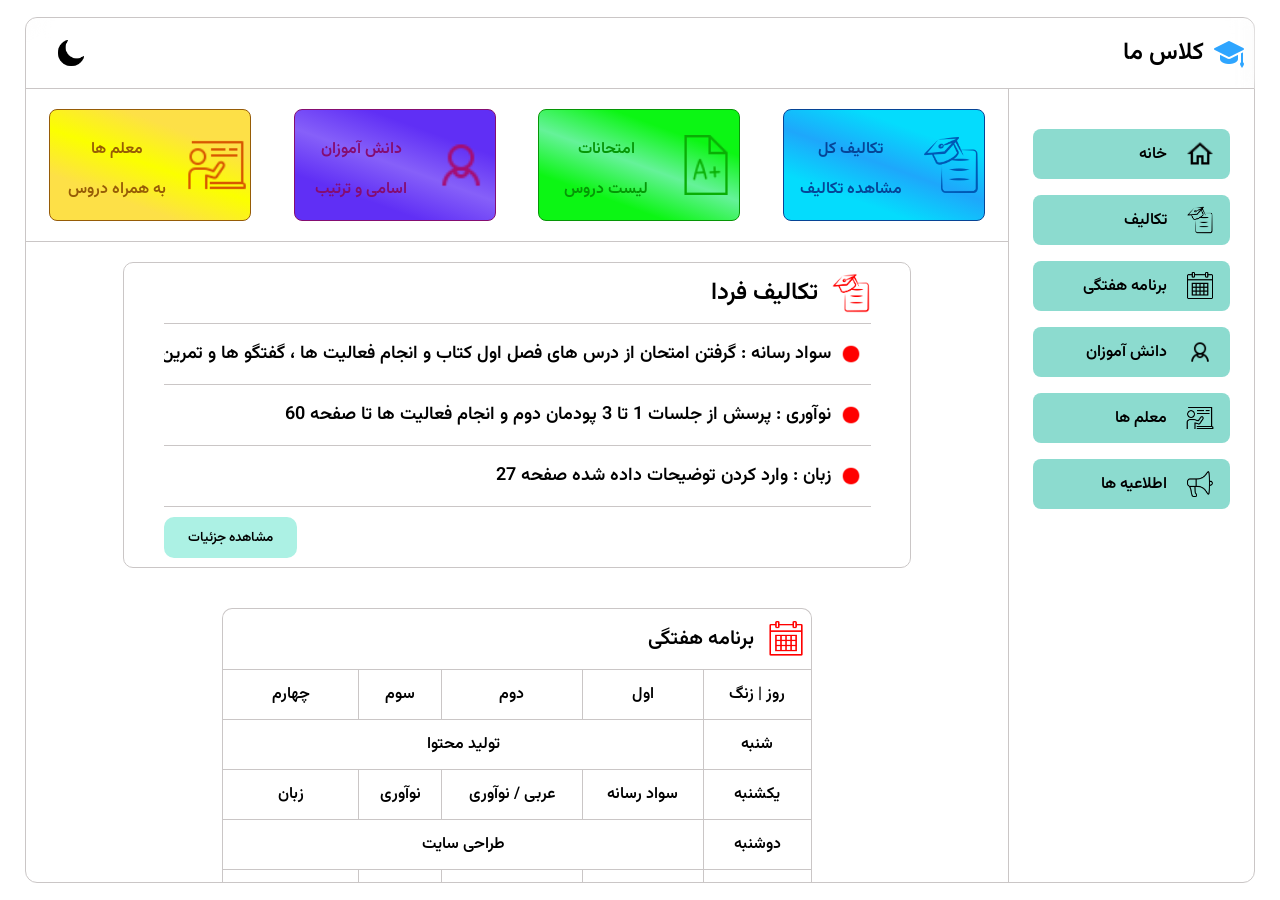
<file: index.html>
<!DOCTYPE html>
<html lang="fa" dir="rtl">
<head>
    <meta charset="UTF-8">
    <meta name="viewport" content="width=device-width, initial-scale=1.0">
    <meta name="description" content="کلاس 203 امیرکبیر , روانی ترین انسان های کره زمین توی این کلاسن!">
    <title>کلاس 203 امیرکبیر | صفحه اصلی</title>
    <link rel="stylesheet" href="style.css">
    <style>
        
        #page-loader {
            position: fixed;
            inset: 0;
            z-index: 9999;
            display: flex;
            align-items: center;
            justify-content: center;
            background: white;
            opacity: 0;
            animation: loader-in .3s ease .1s forwards;
        }
        html.pre-dark #page-loader { background: black; }
        #page-loader.hide {
            opacity: 0 !important;
            visibility: hidden;
            transition: opacity .25s ease, visibility .25s;
            animation: none;
        }
        .loader-ring {
            width: 44px;
            height: 44px;
            border: 4px solid rgb(145 192 255 / 0.3);
            border-top-color: rgb(145 192 255);
            border-radius: 50%;
            animation: loader-spin .8s linear infinite;
        }
        @keyframes loader-in { to { opacity: 1; } }
        @keyframes loader-spin { to { transform: rotate(360deg); } }
    </style>
    <script>
        try {
            if (JSON.parse(localStorage.getItem("darkmode"))) {
                document.documentElement.classList.add("pre-dark");
            }
        } catch (e) {}
    </script>
    <link rel="icon" type="image/png" href="icon/student.png">
    <link rel="manifest" href="/amirkabir/manifest.json">
    <meta name="theme-color" content="#000000">
    <script type="application/ld+json">
    {
    "@context": "https://schema.org",
    "@type": "WebSite",
    "name": "کلاس 203 امیرکبیر",
    "alternateName": "امیرکبیر کلاس 203",
    "url": "https://amincharb.github.io/amirkabir/"
    }
    </script>
</head>
<body>
    <div id="page-loader" aria-hidden="true"><div class="loader-ring"></div></div>
    <script>
        (function () {
            const loader = document.getElementById("page-loader");
            const hide = () => loader.classList.add("hide");

            if (document.readyState === "complete") hide();
            else window.addEventListener("load", hide);

            window.addEventListener("pageshow", hide);
            setTimeout(hide, 10000);
        })();
    </script>

    <div class="fix-fstk">
        <div class="deta-fstk">
            <div class="deta-head">
                <img src="icon/close.png" alt="" class="imgc">
            </div>
            <div class="div-mtnf">
                <div class="mtnf mtnf-random mtnf-random-red"></div>
                <div class="mtnf-random mtnf-random-blue">
                    <p class="mtnf-time" style="padding-top: 0;">منابع : </p>
                    <p class="mtnf-time" style="padding: 0; margin-top: -16px;">
                        <span onclick="window.location.href = 'AllHomeWork.html?homework=1azar'">1 آذر</span>
                    </p>
                </div>

                <div class="mtnf-turk mtnf-random mtnf-random-green"><b>مهلت انجام تکالیف :</b> تا فردا یکشنبه <span>1405/09/08</span></div>
            </div>
        </div>
    </div>

    <!-- <div class="div-fix-update" id="update">
        <div class="fix-update">
            <p>سایت آپدیت شد !!!</p>
            <p>- صفحه جدید : </p>
            <p>به دلیل درخواست های فراوان برخی افراد کلاس بلاخره صفحه و بخش جدید امتحانات ساخته شد . در این بخش اطلاعاتی درباره زمان برگزاری امتحان و نمونه سوالات و ... قرار میگیرن</p>
            <p>- رفع باگ های ریز :</p>
            <p>وقتی حالت صفحه تاریک میشد و صفحه رفرش میشد یه چشمک بدی میزد الان رفع شده</p>

            <p class="up-nos">نسخه جدید : 1.2</p>
            <button class="up-btn" id="upbtn">فهمیدم</button>
        </div>
    </div> -->

    <div class="big-cont">
        <div class="head">
            <div class="div-hat">
                <img src="icon/student.png" alt="" class="hat">
            </div>
            <div class="div-myc">
                <p class="myc">کلاس ما</p>
            </div>
            <div class="div-sm">
                <img src="icon/moon.png" alt="" class="sm" id="sm">
            </div>
        </div>
        <div class="cont">
            <div class="menu">
                <div class="bhs rtp" onclick="srvcH()">
                    <div class="div-bhsimg">
                        <img src="icon/home.png" alt="" class="bhsimg">
                    </div>
                    <h2 class="bhsmtn">خانه</h2>
                </div>
                <div class="bhs" onclick="srvcT()">
                    <div class="div-bhsimg">
                        <img src="icon/homework.png" alt="" class="bhsimg">
                    </div>
                    <h2 class="bhsmtn">تکالیف</h2>
                </div>
                <div class="bhs" onclick="srvcW()">
                    <div class="div-bhsimg">
                        <img src="icon/weekly.png" alt="" class="bhsimg">
                    </div>
                    <h2 class="bhsmtn">برنامه هفتگی</h2>
                </div>
                <div class="bhs" onclick="srvcM()">
                    <div class="div-bhsimg">
                        <img src="icon/person.png" alt="" class="bhsimg">
                    </div>
                    <h2 class="bhsmtn">دانش آموزان</h2>
                </div>
                <div class="bhs" onclick="srvcS()">
                    <div class="div-bhsimg">
                        <img src="icon/teacher.png" alt="" class="bhsimg">
                    </div>
                    <h2 class="bhsmtn">معلم ها</h2>
                </div>
                <div class="bhs" onclick="srvcE()">
                    <div class="div-bhsimg">
                        <img src="icon/announcement.png" alt="" class="bhsimg">
                    </div>
                    <h2 class="bhsmtn">اطلاعیه ها</h2>
                </div>
            </div>
            <div class="main">
                <div class="besti" id="target-home">
                    <div class="boxs box1" onclick="window.location.href = 'AllHomeWork.html'">
                        <div class="div-icon">
                            <img src="icon/homework.png" alt="" class="ic ic1">
                        </div>
                        <div class="sgbt">
                            <p class="lg sgbt-mtn1">تکالیف کل</p>
                            <p class="lg2 sgbt-mtn2">مشاهده تکالیف</p>
                        </div>
                    </div>
                    <div class="boxs box2" onclick="window.location.href = 'exams.html'">
                        <div class="div-icon">
                            <img src="icon/exam.png" alt="" class="ic ic2">
                        </div>
                        <div class="sgbt">
                            <p class="lg sgbt-mtn3">امتحانات</p>
                            <p class="lg2 sgbt-mtn4">لیست دروس</p>
                        </div>
                    </div>
                    <div class="boxs box3" onclick="window.location.href = 'students.html'">
                        <div class="div-icon">
                            <img src="icon/person.png" alt="" class="ic ic3">
                        </div>
                        <div class="sgbt">
                            <p class="lg sgbt-mtn5">دانش آموزان</p>
                            <p class="lg2 sgbt-mtn6">اسامی و ترتیب</p>
                        </div>
                    </div>
                    <div class="boxs box4" onclick="window.location.href = 'teachers.html'">
                        <div class="div-icon">
                            <img src="icon/teacher.png" alt="" class="ic ic4">
                        </div>
                        <div class="sgbt">
                            <p class="lg sgbt-mtn7">معلم ها</p>
                            <p class="lg2 sgbt-mtn8">به همراه دروس</p>
                        </div>
                    </div>
                </div>
                <!-- <div id="besti-msg" class="besti-msg">
                    <div class="div-msg">
                        <div class="close-msg-div">
                            <img src="icon/close.png" alt="" class="close-msg" id="close-msg">
                        </div>
                        <p>به دلیل درخواست ها و التماس های زیاد برخی افراد کلاس صفحه و بخش جدید امتحانات در دست ساخت قرار گرفت . اگر ایده خاصی برای این صفحه مدنظر شما است ممنون میشم به آیدی من در تلگرام <a href="tg://resolve?domain=chqrb" class="a-1">chqrb@</a> اطلاع دهید .</p>
                    </div>
                </div> -->
                <div class="besti2" id="target-hw">
                    <div class="tks">
                        <div class="tks-head">
                            <div class="div-tk">
                                <img src="icon/homework.png" alt="" class="img-tk">
                            </div>
                            <div class="div-mtntk">
                                <p class="mtn-tk">تکالیف فردا</p>
                            </div>
                        </div>


                        <!-- <div class="tksd">
                            <div class="div-tk">
                                <img src="icon/red.png" alt="" class="img-tk trfr">
                            </div>
                            <div class="div-fstk ijiefh">
                                <p class="mtn-tk fstk fstk-1">تکلیفی برای فردا گفته نشده است .</p>
                            </div>
                            <div class="div-fstk">
                                <p class="mtn-tk fstk salti"></p>
                            </div>
                        </div> -->


                        <!--  -->
                        <!--  -->
                        <!--  -->

                        <div class="tksd">
                            <div class="div-tk">
                                <img src="icon/red.png" alt="" class="img-tk trfr">
                            </div>
                            <div class="div-fstk ijiefh">
                                <p class="mtn-tk fstk fstk-1">سواد رسانه : 
                                    گرفتن امتحان از درس های فصل اول کتاب و انجام فعالیت ها ، گفتگو ها و تمرین ها تا صفحه 80 و وارد کردن سوالات داده شده درس نهم</p>
                            </div>
                            <div class="div-fstk">
                                <p class="mtn-tk fstk salti"></p>
                            </div>
                        </div>

                        <div class="tksd">
                            <div class="div-tk">
                                <img src="icon/red.png" alt="" class="img-tk trfr">
                            </div>
                            <div class="div-fstk ijiefh">
                                <p class="mtn-tk fstk fstk-2">نوآوری : 
                                    پرسش از جلسات 1 تا 3 پودمان دوم و انجام فعالیت ها تا صفحه 60</p>
                            </div>
                            <div class="div-fstk">
                                <p class="mtn-tk fstk salti"></p>
                            </div>
                        </div>

                        <div class="tksd">
                            <div class="div-tk">
                                <img src="icon/red.png" alt="" class="img-tk trfr">
                            </div>
                            <div class="div-fstk ijiefh">
                                <p class="mtn-tk fstk fstk-3">زبان : 
                                    وارد کردن توضیحات داده شده صفحه 27</p>
                            </div>
                            <div class="div-fstk">
                                <p class="mtn-tk fstk salti"></p>
                            </div>
                        </div>

                        <!-- <div class="tksd">
                            <div class="div-tk">
                                <img src="icon/red.png" alt="" class="img-tk trfr">
                            </div>
                            <div class="div-fstk ijiefh">
                                <p class="mtn-tk fstk fstk-4">محیط زیست : 
                                    وارد کردن ادامه سوالات درس اول</p>
                            </div>
                            <div class="div-fstk">
                                <p class="mtn-tk fstk salti"></p>
                            </div>
                        </div> -->

                        <!--  -->

                        <div class="div-btnall">
                            <button class="btnall">مشاهده جزئیات</button>
                        </div>

                        <!--  -->
                    </div>
                </div>
                <div class="besti3" id="target-weekly">
                    <div class="thh">
                        <div class="div-imgt">
                            <img src="icon/weekly.png" alt="" class="imgt">
                        </div>
                        <div class="div-mtnt">
                            <p class="mtnt">برنامه هفتگی</p>
                        </div>
                    </div>
                    <table class="week">
                        <thead>
                            <th>روز | زنگ</th>
                            <th>اول</th>
                            <th>دوم</th>
                            <th>سوم</th>
                            <th>چهارم</th>
                        </thead>
                        <tbody>
                            <tr>
                                <th>شنبه</th>
                                <td colspan="4">تولید محتوا</td>
                            </tr>
                            <tr>
                                <th>یکشنبه</th>
                                <td>سواد رسانه</td>
                                <td>عربی / نوآوری</td>
                                <td>نوآوری</td>
                                <td>زبان</td>
                            </tr>
                            <tr>
                                <th>دوشنبه</th>
                                <td colspan="4">طراحی سایت</td>
                            </tr>
                            <tr>
                                <th>سشنبه</th>
                                <td>تاریخ</td>
                                <td>ورزش</td>
                                <td>دینی</td>
                                <td>کاربرد فناوری</td>
                            </tr>
                            <tr>
                                <th>چهارشنبه</th>
                                <td>ریاضی</td>
                                <td>فارسی</td>
                                <td>شیمی</td>
                                <td>محیط زیست</td>
                            </tr>
                        </tbody>
                    </table>
                </div>
                <div class="besti4">
                    <div class="teach" id="target-teacher">
                        <div class="teh">
                            <div class="div-imgs">
                                <img src="icon/person.png" alt="" class="imgs">
                            </div>
                            <div class="div-mtns">
                                <p class="mtns">دانش آموزان</p>
                            </div>
                        </div>
                        <div class="tehd">
                            <div class="tehd-name">متین آقالو</div>
                            <div class="tehd-num">1</div>
                        </div>
                        <div class="tehd">
                            <div class="tehd-name">مهرداد اسپنانی</div>
                            <div class="tehd-num">2</div>
                        </div>
                        <div class="tehd">
                            <div class="tehd-name">آرمین اسدی</div>
                            <div class="tehd-num">3</div>
                        </div>
                        <div class="tehd">
                            <div class="tehd-name">مهدی اکبری</div>
                            <div class="tehd-num">4</div>
                        </div>
                        <div class="tehd">
                            <div class="tehd-name">مهدی ایمانی</div>
                            <div class="tehd-num">5</div>
                        </div>
                        <div class="tehd">
                            <div class="tehd-name">محمد امین برادری</div>
                            <div class="tehd-num">6</div>
                        </div>
                        <div class="tehd">
                            <div class="div-btnt">
                                <button class="btnt" onclick="window.location.href = 'students.html'">لیست کامل دانش آموزان</button>
                            </div>
                        </div>
                    </div>
                </div>
                <div class="besti5" id="target-student">
                    <div class="teachs">
                        <div class="teh">
                            <div class="div-imgm">
                                <img src="icon/teacher.png" alt="" class="imgm">
                            </div>
                            <div class="div-mtnm">
                                <p class="mtnm">معلم ها</p>
                            </div>
                        </div>
                        <div class="tehd">
                            <div class="tehd-name">اکبری</div>
                            <div class="tehd-num tehd-num2">تاریخ و دینی</div>
                        </div>
                        <div class="tehd">
                            <div class="tehd-name">حسینی زارع</div>
                            <div class="tehd-num tehd-num2">فارسی</div>
                        </div>
                        <div class="tehd">
                            <div class="tehd-name">خاجه پور</div>
                            <div class="tehd-num tehd-num2">زبان</div>
                        </div>
                        <div class="tehd">
                            <div class="div-btnt">
                                <button class="btnt" onclick="window.location.href = 'teachers.html'">لیست کامل معلم ها</button>
                            </div>
                        </div>
                    </div>
                </div>
                <div class="besti6" id="target-etela">
                    <div class="etela">
                        <div class="eh">
                            <div class="div-imge">
                                <img src="icon/announcement.png" alt="" class="imge">
                            </div>
                            <div class="div-mtne">
                                <p class="mtne">اطلاعیه ها</p>
                            </div>
                        </div>
                        <!--  -->
                        <div class="news1 new">
                            <div class="new-title">
                                <div class="div-imgn">
                                    <img src="icon/red.png" alt="" class="imgn">
                                </div>
                                <div class="div-mtnn">
                                    <p class="mtnn">آزمون غربالگری و استعدادیابی</p>
                                </div>
                            </div>
                            <div class="new-info">
                                <p class="mtni">حداکثر تا روز شنبه وارد سامانه <a href="https://my.medu.ir" target="_blank">my.medu.ir</a> شوید و در بخش نماد 2 آزمون غربالگری و استعدادیابی را انجام دهید و پس از انجام به پیوی آقای تلخابی <a href="https://ble.ir/reza5257" class="a-1">reza5257@</a> در پیام رسان بله اطلاع دهید .</p>
                                <!-- <p class="mtni">در این بخش اطلاهیه هایی از جمله تعطیلی و جلسه و غیره گفته میشود</p> -->
                            </div>
                            <div class="new-date">
                                <p class="date">1405/07/18 - شنبه</p>
                            </div>
                        </div>
                        <!--  -->
                    </div>
                </div>
                <div class="site-footer">
                    <div class="footer-line"></div>
                    <div class="telegram-footer">
                        <span>جوین کانال تلگرام بشید:</span>
                        <a href="tg://resolve?domain=charbkabir" rel="noopener noreferrer">
                            charbkabir@
                        </a>
                    </div>

                    <p class="footer-made">
                        ساخته شده توسط <span>چرب ترین آدم دنیا</span>
                    </p>

                    <p class="footer-version">
                        نسخه سایت <b>1.2</b>
                    </p>
                </div>
            </div>
        </div>
    </div>

    <script src="script.js"></script>

    <script src="pwa.js"></script>
</body>
</html>
                                            <!-- #taklif -->
                    <!-- 
                        <div class="tksd">
                            <div class="div-tk">
                                <img src="/icon/red.png" alt="" class="img-tk trfr">
                            </div>
                            <div class="div-fstk ijiefh">
                                <p class="mtn-tk fstk">فردا تکلیفی نداریم .</p>
                            </div>
                            <div class="div-fstk">
                                <p class="mtn-tk fstk salti"></p>
                            </div>
                        </div>
                        <div class="div-btnall">
                            <button class="btnall">مشاهده جزئیات</button>
                        </div>
                    -->


<!-- git add .
git commit -m "Merge remote changes"
git push origin main -->

                <!-- <div class="mtnf-time randomaqua" onclick="window.location.href = 'AllHomeWork.html?homework=20aban'"><b>منبع : </b>تکلیف شماره 50# <span>20 آبان</span></div>
                <div class="mtnf-time"><b>مهلت انجام تکالیف :</b> تا فردا چهارشنبه <span>1405/08/27</span></div> -->
</file>
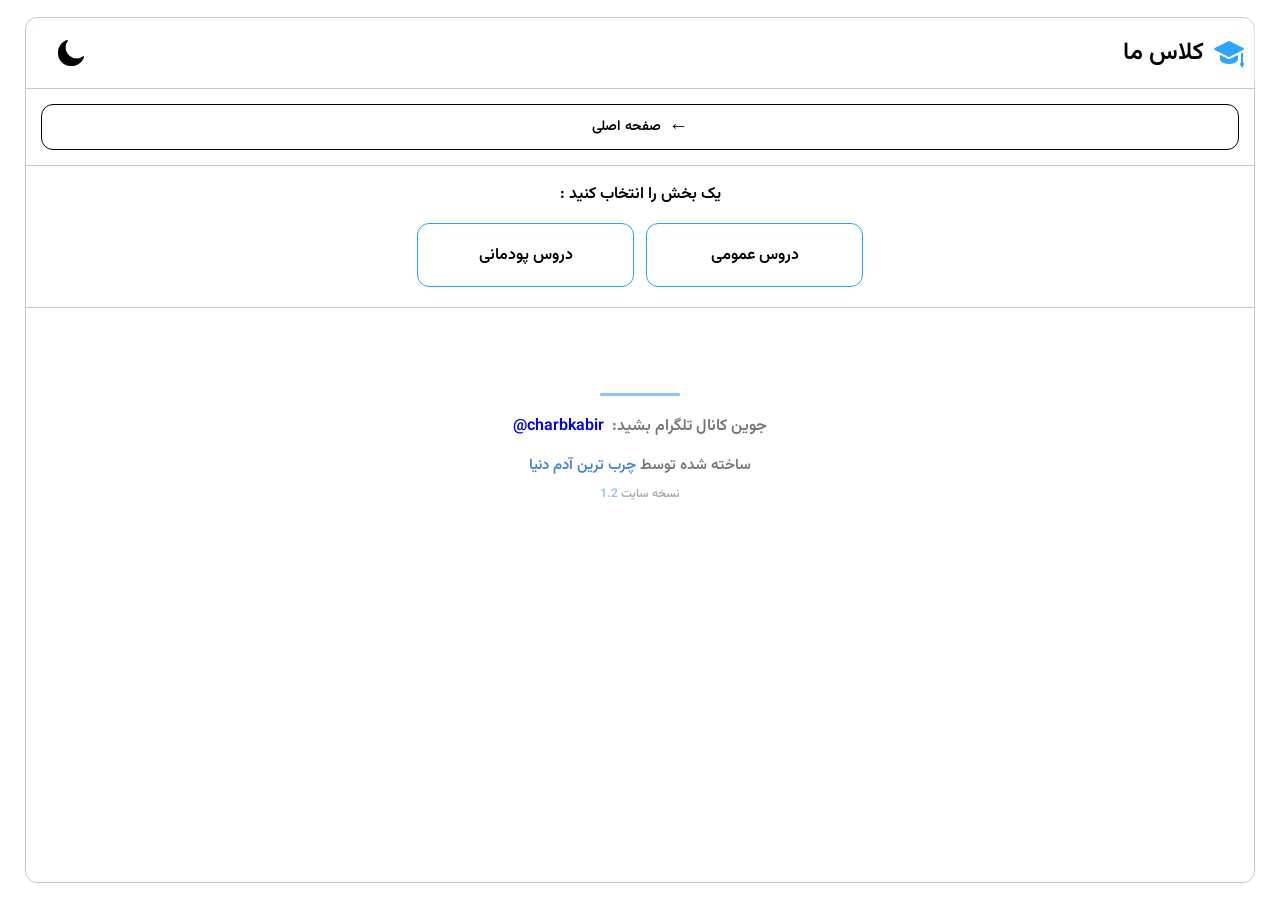
<file: exams.html>
<!DOCTYPE html>
<html lang="fa" dir="rtl">
<head>
    <meta charset="UTF-8">
    <meta name="viewport" content="width=device-width, initial-scale=1.0">
    <meta name="description" content="کلاس 203 امیرکبیر , روانی ترین انسان های کره زمین توی این کلاسن!">
    <title>کلاس 203 امیرکبیر | امتحانات</title>
    <link rel="stylesheet" href="style.css">
    <style>
        #page-loader {
            position: fixed;
            inset: 0;
            z-index: 9999;
            display: flex;
            align-items: center;
            justify-content: center;
            background: white;
            opacity: 0;
            animation: loader-in .3s ease .1s forwards;
        }
        html.pre-dark #page-loader { background: black; }
        #page-loader.hide {
            opacity: 0 !important;
            visibility: hidden;
            transition: opacity .25s ease, visibility .25s;
            animation: none;
        }
        .loader-ring {
            width: 44px;
            height: 44px;
            border: 4px solid rgb(145 192 255 / 0.3);
            border-top-color: rgb(145 192 255);
            border-radius: 50%;
            animation: loader-spin .8s linear infinite;
        }
        @keyframes loader-in { to { opacity: 1; } }
        @keyframes loader-spin { to { transform: rotate(360deg); } }
    </style>
    <script>
        try {
            if (JSON.parse(localStorage.getItem("darkmode"))) {
                document.documentElement.classList.add("pre-dark");
            }
        } catch (e) {}
    </script>
    <link rel="icon" type="image/png" href="icon/student.png">
    <link rel="manifest" href="/amirkabir/manifest.json">
    <meta name="theme-color" content="#000000">
</head>
<body>
    <div id="page-loader" aria-hidden="true"><div class="loader-ring"></div></div>
    <script>
        (function () {
            const loader = document.getElementById("page-loader");
            const hide = () => loader.classList.add("hide");

            if (document.readyState === "complete") hide();
            else window.addEventListener("load", hide);

            window.addEventListener("pageshow", hide);
            setTimeout(hide, 10000);
        })();
    </script>
    
    <div class="big-cont">
        <div class="head">
            <div class="div-hat">
                <img src="icon/student.png" alt="" class="hat">
            </div>
            <div class="div-myc">
                <p class="myc">کلاس ما</p>
            </div>
            <div class="div-sm">
                <img src="icon/moon.png" alt="" class="sm" id="sm">
            </div>
        </div>
        <a href="index.html" class="back-home">
            <span>←</span>
            <span>صفحه اصلی</span>
        </a>
        <div class="cont">
            <div class="main-e">
                
                <div class="besti-pao">
                    <div class="mtn-pao">
                        <p>یک بخش را انتخاب کنید : </p>
                    </div>
                    <div class="div-pao">
                        <div class="box-pao" id="box1-pao"><p>دروس عمومی</p></div>
                        <div class="box-pao" id="box2-pao"><p>دروس پودمانی</p></div>
                    </div>
                </div>


                <div class="besti-park">

<!--  -->

                    <div class="big-omo">
                        <div class="div-pao">
                            <div class="box-pao box-omo-mar" id="box3-pao"><p>میان ترم اول</p></div>
                            <div class="box-pao box-omo-mar disable" id="box4-pao">
                                <img src="icon/lock.png" alt="" class="lock">
                                <p>ترم اول</p>
                            </div>
                            <div class="box-pao box-omo-mar disable" id="box5-pao">
                                <img src="icon/lock.png" alt="" class="lock">
                                <p>میان ترم دوم</p>
                            </div>
                            <div class="box-pao box-omo-mar disable" id="box6-pao">
                                <img src="icon/lock.png" alt="" class="lock">
                                <p>ترم دوم</p>
                            </div>
                    </div>
                    </div>

<!--  -->

                    <div class="big-pud">
                        <div class="div-pao">
                            <div class="box-pao box-omo-mar" id="box7-pao"><p>پودمان اول</p></div>
                            <div class="box-pao box-omo-mar disable" id="box8-pao">
                                <img src="icon/lock.png" alt="" class="lock">
                                <p>پودمان دوم</p>
                            </div>
                            <div class="box-pao box-omo-mar disable" id="box9-pao">
                                <img src="icon/lock.png" alt="" class="lock">
                                <p>پودمان سوم</p>
                            </div>
                            <div class="box-pao box-omo-mar disable" id="box10-pao">
                                <img src="icon/lock.png" alt="" class="lock">
                                <p>پودمان چهارم</p>
                            </div>
                            <div class="box-pao box-omo-mar disable" id="box11-pao">
                                <img src="icon/lock.png" alt="" class="lock">
                                <p>پودمان پنجم</p>
                            </div>
                        </div>
                    </div>
                </div>

                <!--  -->

                <div class="besti-park-after">
                    <div class="book-omo">
                        <div class="book1 books">
                            <div class="div-books">
                                <div class="div-book-prof">
                                    <div class="book-prof">ع</div>
                                </div>
                                <div class="div-book-det">
                                    <div class="div-book-nt">
                                        <div class="book-name">عربی</div>
                                        <div class="book-what book-purple">هنوز برگزار نشده</div>
                                    </div>
                                    <div class="book-deta">0 فایل 0 سوال امتحانی</div>
                                </div>
                                <div class="div-book-down">
                                    <img src="icon/down.png" alt="" class="book-down b1">
                                </div>
                            </div>
                            <!--  -->
                            <p class="p-time">زمان برگزاری امتحان</p>
                            <div class="div-random-box">
                                <div class="random-box">
                                    <div class="p-t">روز هفته</div>
                                    <div class="p-d">نامشخص</div>
                                </div>
                                <div class="random-box">
                                    <div class="p-t">تاریخ</div>
                                    <div class="p-d">00/00</div>
                                </div>
                                <div class="random-box">
                                    <div class="p-t">ساعت</div>
                                    <div class="p-d">00:00</div>
                                </div>
                            </div>
                            <p class="p-time">فایل ها و نمونه سوالات</p>
                            <div class="div-random-box2">
                                <div class="random-file">
                                    <div class="div-book-prof">
                                        <div class="book-prof nemone-red">PDF</div>
                                    </div>
                                    <div class="div-book-det">
                                        <div class="div-book-nt">
                                            <div class="book-name">نمونه سوال</div>
                                        </div>
                                        <div class="book-deta">0 مگابایت 0 صفحه</div>
                                    </div>
                                    <button class="btn-rf">مشاهده</button>
                                </div>
                            </div>
                            <p class="p-time">سوالات متنی</p>
                            <div class="div-random-box3">
                                <div class="random-que">
                                    <div class="div-que-title">
                                        <p>سوال 1</p>
                                    </div>
                                    <div class="div-que-title wwxx">
                                        <p>در این بخش سوالات متنی که ممکن است در امتحان بیاید قرار میگیرد</p>
                                    </div>
                                </div>
                            </div>
                            <!--  -->
                        </div>
                        <div class="book2 books">
                            <div class="div-books">
                                <div class="div-book-prof">
                                    <div class="book-prof">ز</div>
                                </div>
                                <div class="div-book-det">
                                    <div class="div-book-nt">
                                        <div class="book-name">زبان</div>
                                        <div class="book-what book-purple">هنوز برگزار نشده</div>
                                    </div>
                                    <div class="book-deta">0 فایل 0 سوال امتحانی</div>
                                </div>
                                <div class="div-book-down">
                                    <img src="icon/down.png" alt="" class="book-down b2">
                                </div>
                            </div>
                            <p class="p-time">زمان برگزاری امتحان</p>
                            <div class="div-random-box">
                                <div class="random-box">
                                    <div class="p-t">روز هفته</div>
                                    <div class="p-d">نامشخص</div>
                                </div>
                                <div class="random-box">
                                    <div class="p-t">تاریخ</div>
                                    <div class="p-d">00/00</div>
                                </div>
                                <div class="random-box">
                                    <div class="p-t">ساعت</div>
                                    <div class="p-d">00:00</div>
                                </div>
                            </div>
                            <p class="p-time">فایل ها و نمونه سوالات</p>
                            <div class="div-random-box2">
                                <div class="random-file">
                                    <div class="div-book-prof">
                                        <div class="book-prof nemone-red">PDF</div>
                                    </div>
                                    <div class="div-book-det">
                                        <div class="div-book-nt">
                                            <div class="book-name">نمونه سوال</div>
                                        </div>
                                        <div class="book-deta">0 مگابایت 0 صفحه</div>
                                    </div>
                                    <button class="btn-rf">مشاهده</button>
                                </div>
                            </div>
                            <p class="p-time">سوالات متنی</p>
                            <div class="div-random-box3">
                                <div class="random-que">
                                    <div class="div-que-title">
                                        <p>سوال 1</p>
                                    </div>
                                    <div class="div-que-title wwxx">
                                        <p>در این بخش سوالات متنی که ممکن است در امتحان بیاید قرار میگیرد</p>
                                    </div>
                                </div>
                            </div>
                        </div>
                        <div class="book3 books">
                            <div class="div-books">
                                <div class="div-book-prof">
                                    <div class="book-prof">د</div>
                                </div>
                                <div class="div-book-det">
                                    <div class="div-book-nt">
                                        <div class="book-name">دینی</div>
                                        <div class="book-what book-purple">هنوز برگزار نشده</div>
                                    </div>
                                    <div class="book-deta">0 فایل 0 سوال امتحانی</div>
                                </div>
                                <div class="div-book-down">
                                    <img src="icon/down.png" alt="" class="book-down b3">
                                </div>
                            </div>
                            <p class="p-time">زمان برگزاری امتحان</p>
                            <div class="div-random-box">
                                <div class="random-box">
                                    <div class="p-t">روز هفته</div>
                                    <div class="p-d">نامشخص</div>
                                </div>
                                <div class="random-box">
                                    <div class="p-t">تاریخ</div>
                                    <div class="p-d">00/00</div>
                                </div>
                                <div class="random-box">
                                    <div class="p-t">ساعت</div>
                                    <div class="p-d">00:00</div>
                                </div>
                            </div>
                            <p class="p-time">فایل ها و نمونه سوالات</p>
                            <div class="div-random-box2">
                                <div class="random-file">
                                    <div class="div-book-prof">
                                        <div class="book-prof nemone-red">PDF</div>
                                    </div>
                                    <div class="div-book-det">
                                        <div class="div-book-nt">
                                            <div class="book-name">نمونه سوال</div>
                                        </div>
                                        <div class="book-deta">0 مگابایت 0 صفحه</div>
                                    </div>
                                    <button class="btn-rf">مشاهده</button>
                                </div>
                            </div>
                            <p class="p-time">سوالات متنی</p>
                            <div class="div-random-box3">
                                <div class="random-que">
                                    <div class="div-que-title">
                                        <p>سوال 1</p>
                                    </div>
                                    <div class="div-que-title wwxx">
                                        <p>در این بخش سوالات متنی که ممکن است در امتحان بیاید قرار میگیرد</p>
                                    </div>
                                </div>
                            </div>
                        </div>
                        <div class="book4 books">
                            <div class="div-books">
                                <div class="div-book-prof">
                                    <div class="book-prof">ف</div>
                                </div>
                                <div class="div-book-det">
                                    <div class="div-book-nt">
                                        <div class="book-name">فارسی</div>
                                        <div class="book-what book-purple">هنوز برگزار نشده</div>
                                    </div>
                                    <div class="book-deta">0 فایل 0 سوال امتحانی</div>
                                </div>
                                <div class="div-book-down">
                                    <img src="icon/down.png" alt="" class="book-down b4">
                                </div>
                            </div>
                            <p class="p-time">زمان برگزاری امتحان</p>
                            <div class="div-random-box">
                                <div class="random-box">
                                    <div class="p-t">روز هفته</div>
                                    <div class="p-d">نامشخص</div>
                                </div>
                                <div class="random-box">
                                    <div class="p-t">تاریخ</div>
                                    <div class="p-d">00/00</div>
                                </div>
                                <div class="random-box">
                                    <div class="p-t">ساعت</div>
                                    <div class="p-d">00:00</div>
                                </div>
                            </div>
                            <p class="p-time">فایل ها و نمونه سوالات</p>
                            <div class="div-random-box2">
                                <div class="random-file">
                                    <div class="div-book-prof">
                                        <div class="book-prof nemone-red">PDF</div>
                                    </div>
                                    <div class="div-book-det">
                                        <div class="div-book-nt">
                                            <div class="book-name">نمونه سوال</div>
                                        </div>
                                        <div class="book-deta">0 مگابایت 0 صفحه</div>
                                    </div>
                                    <button class="btn-rf">مشاهده</button>
                                </div>
                            </div>
                            <p class="p-time">سوالات متنی</p>
                            <div class="div-random-box3">
                                <div class="random-que">
                                    <div class="div-que-title">
                                        <p>سوال 1</p>
                                    </div>
                                    <div class="div-que-title wwxx">
                                        <p>در این بخش سوالات متنی که ممکن است در امتحان بیاید قرار میگیرد</p>
                                    </div>
                                </div>
                            </div>
                            </div>
                        <div class="book5 books">
                            <div class="div-books">
                                <div class="div-book-prof">
                                    <div class="book-prof">ت</div>
                                </div>
                                <div class="div-book-det">
                                    <div class="div-book-nt">
                                        <div class="book-name">تاریخ</div>
                                        <div class="book-what book-purple">هنوز برگزار نشده</div>
                                    </div>
                                    <div class="book-deta">0 فایل 0 سوال امتحانی</div>
                                </div>
                                <div class="div-book-down">
                                    <img src="icon/down.png" alt="" class="book-down b5">
                                </div>
                            </div>
                            <p class="p-time">زمان برگزاری امتحان</p>
                            <div class="div-random-box">
                                <div class="random-box">
                                    <div class="p-t">روز هفته</div>
                                    <div class="p-d">نامشخص</div>
                                </div>
                                <div class="random-box">
                                    <div class="p-t">تاریخ</div>
                                    <div class="p-d">00/00</div>
                                </div>
                                <div class="random-box">
                                    <div class="p-t">ساعت</div>
                                    <div class="p-d">00:00</div>
                                </div>
                            </div>
                            <p class="p-time">فایل ها و نمونه سوالات</p>
                            <div class="div-random-box2">
                                <div class="random-file">
                                    <div class="div-book-prof">
                                        <div class="book-prof nemone-red">PDF</div>
                                    </div>
                                    <div class="div-book-det">
                                        <div class="div-book-nt">
                                            <div class="book-name">نمونه سوال</div>
                                        </div>
                                        <div class="book-deta">0 مگابایت 0 صفحه</div>
                                    </div>
                                    <button class="btn-rf">مشاهده</button>
                                </div>
                            </div>
                            <p class="p-time">سوالات متنی</p>
                            <div class="div-random-box3">
                                <div class="random-que">
                                    <div class="div-que-title">
                                        <p>سوال 1</p>
                                    </div>
                                    <div class="div-que-title wwxx">
                                        <p>در این بخش سوالات متنی که ممکن است در امتحان بیاید قرار میگیرد</p>
                                    </div>
                                </div>
                            </div>
                        </div>
                        <div class="book6 books">
                            <div class="div-books">
                                <div class="div-book-prof">
                                    <div class="book-prof">م</div>
                                </div>
                                <div class="div-book-det">
                                    <div class="div-book-nt">
                                        <div class="book-name">محیط زیست</div>
                                        <div class="book-what book-purple">هنوز برگزار نشده</div>
                                    </div>
                                    <div class="book-deta">0 فایل 0 سوال امتحانی</div>
                                </div>
                                <div class="div-book-down">
                                    <img src="icon/down.png" alt="" class="book-down b6">
                                </div>
                            </div>
                            <p class="p-time">زمان برگزاری امتحان</p>
                            <div class="div-random-box">
                                <div class="random-box">
                                    <div class="p-t">روز هفته</div>
                                    <div class="p-d">نامشخص</div>
                                </div>
                                <div class="random-box">
                                    <div class="p-t">تاریخ</div>
                                    <div class="p-d">00/00</div>
                                </div>
                                <div class="random-box">
                                    <div class="p-t">ساعت</div>
                                    <div class="p-d">00:00</div>
                                </div>
                            </div>
                            <p class="p-time">فایل ها و نمونه سوالات</p>
                            <div class="div-random-box2">
                                <div class="random-file">
                                    <div class="div-book-prof">
                                        <div class="book-prof nemone-red">PDF</div>
                                    </div>
                                    <div class="div-book-det">
                                        <div class="div-book-nt">
                                            <div class="book-name">نمونه سوال</div>
                                        </div>
                                        <div class="book-deta">0 مگابایت 0 صفحه</div>
                                    </div>
                                    <button class="btn-rf">مشاهده</button>
                                </div>
                            </div>
                            <p class="p-time">سوالات متنی</p>
                            <div class="div-random-box3">
                                <div class="random-que">
                                    <div class="div-que-title">
                                        <p>سوال 1</p>
                                    </div>
                                    <div class="div-que-title wwxx">
                                        <p>در این بخش سوالات متنی که ممکن است در امتحان بیاید قرار میگیرد</p>
                                    </div>
                                </div>
                            </div>
                        </div>
                        <div class="book7 books">
                            <div class="div-books">
                                <div class="div-book-prof">
                                    <div class="book-prof">س</div>
                                </div>
                                <div class="div-book-det">
                                    <div class="div-book-nt">
                                        <div class="book-name">سواد رسانه</div>
                                        <div class="book-what book-purple">هنوز برگزار نشده</div>
                                    </div>
                                    <div class="book-deta">0 فایل 0 سوال امتحانی</div>
                                </div>
                                <div class="div-book-down">
                                    <img src="icon/down.png" alt="" class="book-down b7">
                                </div>
                            </div>
                            <p class="p-time">زمان برگزاری امتحان</p>
                            <div class="div-random-box">
                                <div class="random-box">
                                    <div class="p-t">روز هفته</div>
                                    <div class="p-d">نامشخص</div>
                                </div>
                                <div class="random-box">
                                    <div class="p-t">تاریخ</div>
                                    <div class="p-d">00/00</div>
                                </div>
                                <div class="random-box">
                                    <div class="p-t">ساعت</div>
                                    <div class="p-d">00:00</div>
                                </div>
                            </div>
                            <p class="p-time">فایل ها و نمونه سوالات</p>
                            <div class="div-random-box2">
                                <div class="random-file">
                                    <div class="div-book-prof">
                                        <div class="book-prof nemone-red">PDF</div>
                                    </div>
                                    <div class="div-book-det">
                                        <div class="div-book-nt">
                                            <div class="book-name">نمونه سوال</div>
                                        </div>
                                        <div class="book-deta">0 مگابایت 0 صفحه</div>
                                    </div>
                                    <button class="btn-rf">مشاهده</button>
                                </div>
                            </div>
                            <p class="p-time">سوالات متنی</p>
                            <div class="div-random-box3">
                                <div class="random-que">
                                    <div class="div-que-title">
                                        <p>سوال 1</p>
                                    </div>
                                    <div class="div-que-title wwxx">
                                        <p>در این بخش سوالات متنی که ممکن است در امتحان بیاید قرار میگیرد</p>
                                    </div>
                                </div>
                            </div>
                        </div>
                    </div>

                    <!--  -->

                    <div class="book-pud">
                        <div class="book8 books">
                            <div class="div-books">
                                <div class="div-book-prof">
                                    <div class="book-prof">ط</div>
                                </div>
                                <div class="div-book-det">
                                    <div class="div-book-nt">
                                        <div class="book-name">طراحی سایت</div>
                                        <div class="book-what book-purple">هنوز برگزار نشده</div>
                                    </div>
                                    <div class="book-deta">0 فایل 0 سوال امتحانی</div>
                                </div>
                                <div class="div-book-down">
                                    <img src="icon/down.png" alt="" class="book-down b8">
                                </div>
                            </div>
                            <p class="p-time">زمان برگزاری امتحان</p>
                            <div class="div-random-box">
                                <div class="random-box">
                                    <div class="p-t">روز هفته</div>
                                    <div class="p-d">نامشخص</div>
                                </div>
                                <div class="random-box">
                                    <div class="p-t">تاریخ</div>
                                    <div class="p-d">00/00</div>
                                </div>
                                <div class="random-box">
                                    <div class="p-t">ساعت</div>
                                    <div class="p-d">00:00</div>
                                </div>
                            </div>
                            <p class="p-time">فایل ها و نمونه سوالات</p>
                            <div class="div-random-box2">
                                <div class="random-file">
                                    <div class="div-book-prof">
                                        <div class="book-prof nemone-red">PDF</div>
                                    </div>
                                    <div class="div-book-det">
                                        <div class="div-book-nt">
                                            <div class="book-name">نمونه سوال</div>
                                        </div>
                                        <div class="book-deta">0 مگابایت 0 صفحه</div>
                                    </div>
                                    <button class="btn-rf">مشاهده</button>
                                </div>
                            </div>
                            <p class="p-time">سوالات متنی</p>
                            <div class="div-random-box3">
                                <div class="random-que">
                                    <div class="div-que-title">
                                        <p>سوال 1</p>
                                    </div>
                                    <div class="div-que-title wwxx">
                                        <p>در این بخش سوالات متنی که ممکن است در امتحان بیاید قرار میگیرد</p>
                                    </div>
                                </div>
                            </div>
                        </div>
                        <div class="book9 books">
                            <div class="div-books">
                                <div class="div-book-prof">
                                    <div class="book-prof">ت</div>
                                </div>
                                <div class="div-book-det">
                                    <div class="div-book-nt">
                                        <div class="book-name">تولید محتوا</div>
                                        <div class="book-what book-green">برگزار شده</div>
                                    </div>
                                    <div class="book-deta">1 فایل 0 سوال امتحانی</div>
                                </div>
                                <div class="div-book-down">
                                    <img src="icon/down.png" alt="" class="book-down b9">
                                </div>
                            </div>
                            <p class="p-time">زمان برگزاری امتحان</p>
                            <div class="div-random-box">
                                <div class="random-box">
                                    <div class="p-t">روز هفته</div>
                                    <div class="p-d">شنبه</div>
                                </div>
                                <div class="random-box">
                                    <div class="p-t">تاریخ</div>
                                    <div class="p-d">08/16</div>
                                </div>
                                <div class="random-box">
                                    <div class="p-t">ساعت</div>
                                    <div class="p-d">08:30</div>
                                </div>
                            </div>
                            <p class="p-time">فایل ها و نمونه سوالات</p>
                            <div class="div-random-box2">
                                <div class="random-file" onclick="openpdfTolidmohtava()" target="_blank" rel="noopener noreferrer">
                                    <div class="div-book-prof">
                                        <div class="book-prof nemone-red">PDF</div>
                                    </div>
                                    <div class="div-book-det">
                                        <div class="div-book-nt">
                                            <div class="book-name">نمونه سوال 1</div>
                                        </div>
                                        <div class="book-deta">140 کیلوبایت 5 صفحه</div>
                                    </div>
                                    <button class="btn-rf">مشاهده</button>
                                </div>
                            </div>
                            <p class="p-time">سوالات متنی</p>
                            <div class="div-random-box3">
                                <div class="random-que">
                                    <div class="div-que-title">
                                        <p>سوال 1</p>
                                    </div>
                                    <div class="div-que-title wwxx">
                                        <p>در این بخش سوالات متنی که ممکن است در امتحان بیاید قرار میگیرد</p>
                                    </div>
                                </div>
                            </div>
                        </div>
                        <div class="book10 books">
                            <div class="div-books">
                                <div class="div-book-prof">
                                    <div class="book-prof">ر</div>
                                </div>
                                <div class="div-book-det">
                                    <div class="div-book-nt">
                                        <div class="book-name">ریاضی</div>
                                        <div class="book-what book-green">برگزار شده</div>
                                    </div>
                                    <div class="book-deta">0 فایل 0 سوال امتحانی</div>
                                </div>
                                <div class="div-book-down">
                                    <img src="icon/down.png" alt="" class="book-down b10">
                                </div>
                            </div>
                            <p class="p-time">زمان برگزاری امتحان</p>
                            <div class="div-random-box">
                                <div class="random-box">
                                    <div class="p-t">روز هفته</div>
                                    <div class="p-d">چهارشنبه</div>
                                </div>
                                <div class="random-box">
                                    <div class="p-t">تاریخ</div>
                                    <div class="p-d">08/06</div>
                                </div>
                                <div class="random-box">
                                    <div class="p-t">ساعت</div>
                                    <div class="p-d">08:00</div>
                                </div>
                            </div>
                            <p class="p-time">فایل ها و نمونه سوالات</p>
                            <div class="div-random-box2">
                                <div class="random-file">
                                    <div class="div-book-prof">
                                        <div class="book-prof nemone-red">PDF</div>
                                    </div>
                                    <div class="div-book-det">
                                        <div class="div-book-nt">
                                            <div class="book-name">نمونه سوال</div>
                                        </div>
                                        <div class="book-deta">0 مگابایت 0 صفحه</div>
                                    </div>
                                    <button class="btn-rf">مشاهده</button>
                                </div>
                            </div>
                            <p class="p-time">سوالات متنی</p>
                            <div class="div-random-box3">
                                <div class="random-que">
                                    <div class="div-que-title">
                                        <p>سوال 1</p>
                                    </div>
                                    <div class="div-que-title wwxx">
                                        <p>در این بخش سوالات متنی که ممکن است در امتحان بیاید قرار میگیرد</p>
                                    </div>
                                </div>
                            </div>
                        </div>
                        <div class="book11 books">
                            <div class="div-books">
                                <div class="div-book-prof">
                                    <div class="book-prof">ش</div>
                                </div>
                                <div class="div-book-det">
                                    <div class="div-book-nt">
                                        <div class="book-name">شیمی</div>
                                        <div class="book-what book-green">برگزار شده</div>
                                    </div>
                                    <div class="book-deta">0 فایل 0 سوال امتحانی</div>
                                </div>
                                <div class="div-book-down">
                                    <img src="icon/down.png" alt="" class="book-down b11">
                                </div>
                            </div>
                            <p class="p-time">زمان برگزاری امتحان</p>
                            <div class="div-random-box">
                                <div class="random-box">
                                    <div class="p-t">روز هفته</div>
                                    <div class="p-d">چهارشنبه</div>
                                </div>
                                <div class="random-box">
                                    <div class="p-t">تاریخ</div>
                                    <div class="p-d">08/13</div>
                                </div>
                                <div class="random-box">
                                    <div class="p-t">ساعت</div>
                                    <div class="p-d">11:30</div>
                                </div>
                            </div>
                            <p class="p-time">فایل ها و نمونه سوالات</p>
                            <div class="div-random-box2">
                                <div class="random-file">
                                    <div class="div-book-prof">
                                        <div class="book-prof nemone-red">PDF</div>
                                    </div>
                                    <div class="div-book-det">
                                        <div class="div-book-nt">
                                            <div class="book-name">نمونه سوال</div>
                                        </div>
                                        <div class="book-deta">0 مگابایت 0 صفحه</div>
                                    </div>
                                    <button class="btn-rf">مشاهده</button>
                                </div>
                            </div>
                            <p class="p-time">سوالات متنی</p>
                            <div class="div-random-box3">
                                <div class="random-que">
                                    <div class="div-que-title">
                                        <p>سوال 1</p>
                                    </div>
                                    <div class="div-que-title wwxx">
                                        <p>در این بخش سوالات متنی که ممکن است در امتحان بیاید قرار میگیرد</p>
                                    </div>
                                </div>
                            </div>
                        </div>
                        <div class="book12 books">
                            <div class="div-books">
                                <div class="div-book-prof">
                                    <div class="book-prof">ن</div>
                                </div>
                                <div class="div-book-det">
                                    <div class="div-book-nt">
                                        <div class="book-name">نوآوری</div>
                                        <div class="book-what book-yellow">به زودی برگزار میشود</div>
                                    </div>
                                    <div class="book-deta">0 فایل 0 سوال امتحانی</div>
                                </div>
                                <div class="div-book-down">
                                    <img src="icon/down.png" alt="" class="book-down b12">
                                </div>
                            </div>
                            <p class="p-time">زمان برگزاری امتحان</p>
                            <div class="div-random-box">
                                <div class="random-box">
                                    <div class="p-t">روز هفته</div>
                                    <div class="p-d">یکشنبه</div>
                                </div>
                                <div class="random-box">
                                    <div class="p-t">تاریخ</div>
                                    <div class="p-d">08/17</div>
                                </div>
                                <div class="random-box">
                                    <div class="p-t">ساعت</div>
                                    <div class="p-d">10:00</div>
                                </div>
                            </div>
                            <p class="p-time">فایل ها و نمونه سوالات</p>
                            <div class="div-random-box2">
                                <div class="random-file">
                                    <div class="div-book-prof">
                                        <div class="book-prof nemone-red">PDF</div>
                                    </div>
                                    <div class="div-book-det">
                                        <div class="div-book-nt">
                                            <div class="book-name">نمونه سوال</div>
                                        </div>
                                        <div class="book-deta">0 مگابایت 0 صفحه</div>
                                    </div>
                                    <button class="btn-rf">مشاهده</button>
                                </div>
                            </div>
                            <p class="p-time">سوالات متنی</p>
                            <div class="div-random-box3">
                                <div class="random-que">
                                    <div class="div-que-title">
                                        <p>سوال 1</p>
                                    </div>
                                    <div class="div-que-title wwxx">
                                        <p>در این بخش سوالات متنی که ممکن است در امتحان بیاید قرار میگیرد</p>
                                    </div>
                                </div>
                            </div>
                        </div>
                        <div class="book13 books">
                            <div class="div-books">
                                <div class="div-book-prof">
                                    <div class="book-prof">ک</div>
                                </div>
                                <div class="div-book-det">
                                    <div class="div-book-nt">
                                        <div class="book-name">کاربرد فناوری</div>
                                        <div class="book-what book-purple">هنوز برگزار نشده</div>
                                    </div>
                                    <div class="book-deta">0 فایل 0 سوال امتحانی</div>
                                </div>
                                <div class="div-book-down">
                                    <img src="icon/down.png" alt="" class="book-down b13">
                                </div>
                            </div>
                            <p class="p-time">زمان برگزاری امتحان</p>
                            <div class="div-random-box">
                                <div class="random-box">
                                    <div class="p-t">روز هفته</div>
                                    <div class="p-d">نامشخص</div>
                                </div>
                                <div class="random-box">
                                    <div class="p-t">تاریخ</div>
                                    <div class="p-d">00/00</div>
                                </div>
                                <div class="random-box">
                                    <div class="p-t">ساعت</div>
                                    <div class="p-d">00:00</div>
                                </div>
                            </div>
                            <p class="p-time">فایل ها و نمونه سوالات</p>
                            <div class="div-random-box2">
                                <div class="random-file">
                                    <div class="div-book-prof">
                                        <div class="book-prof nemone-red">PDF</div>
                                    </div>
                                    <div class="div-book-det">
                                        <div class="div-book-nt">
                                            <div class="book-name">نمونه سوال</div>
                                        </div>
                                        <div class="book-deta">0 مگابایت 0 صفحه</div>
                                    </div>
                                    <button class="btn-rf">مشاهده</button>
                                </div>
                            </div>
                            <p class="p-time">سوالات متنی</p>
                            <div class="div-random-box3">
                                <div class="random-que">
                                    <div class="div-que-title">
                                        <p>سوال 1</p>
                                    </div>
                                    <div class="div-que-title wwxx">
                                        <p>در این بخش سوالات متنی که ممکن است در امتحان بیاید قرار میگیرد</p>
                                    </div>
                                </div>
                            </div>
                        </div>
                    </div>
                </div>



                <div class="site-footer">
                    <div class="footer-line"></div>
                    <div class="telegram-footer">
                        <span>جوین کانال تلگرام بشید:</span>
                        <a href="tg://resolve?domain=charbkabir" target="_blank" rel="noopener noreferrer">
                            charbkabir@
                        </a>
                    </div>

                    <p class="footer-made">
                        ساخته شده توسط <span>چرب ترین آدم دنیا</span>
                    </p>

                    <p class="footer-version">
                        نسخه سایت <b>1.2</b>
                    </p>
                </div>
            </div>
        </div>
    </div>

    <script src="script-e.js"></script>
    <script src="pwa.js"></script>
</body>
</html>
</file>
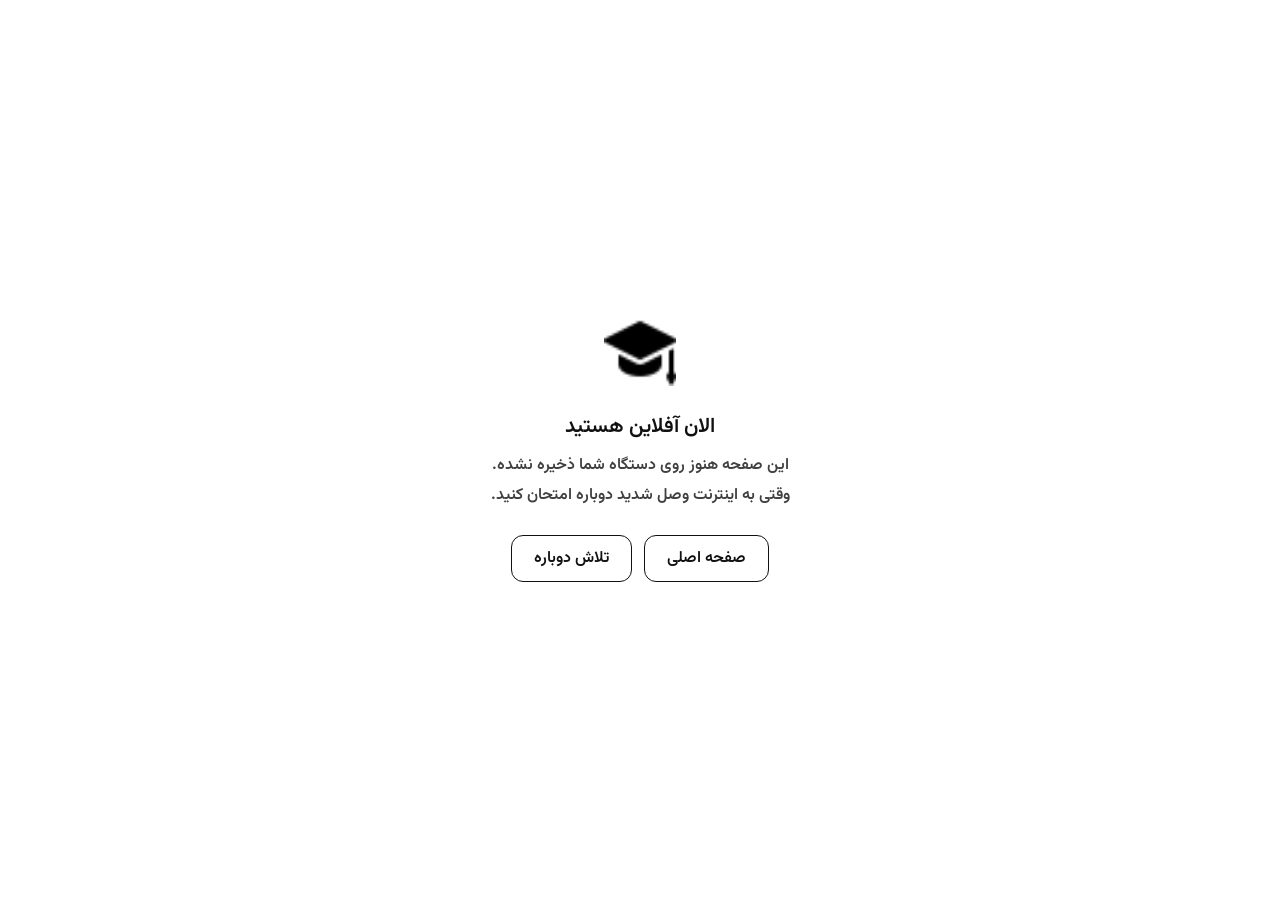
<file: offline.html>
<!DOCTYPE html>
<html lang="fa" dir="rtl">
<head>
    <meta charset="UTF-8">
    <meta name="viewport" content="width=device-width, initial-scale=1.0">
    <title>کلاس 203 امیرکبیر | آفلاین</title>
    <link rel="icon" type="image/png" href="icon/student.png">
    <style>
        * {
            user-select: none;
            -webkit-user-select: none;
            -webkit-tap-highlight-color: transparent;
        }
        @font-face {
            font-family: "vz";
            src: url(font/Vazirmatn-SemiBold.ttf) format(truetype);
        }
        :root { color-scheme: light dark; }
        body {
            margin: 0;
            min-height: 100vh;
            display: flex;
            align-items: center;
            justify-content: center;
            text-align: center;
            font-family: "vz", Tahoma, sans-serif;
            background: #ffffff;
            color: #111111;
            padding: 24px;
            box-sizing: border-box;
        }
        @media (prefers-color-scheme: dark) {
            body { background: #111111; color: #f1f1f1; }
        }
        img { width: 72px; height: 72px; margin-bottom: 16px; }
        h1 { font-size: 1.3rem; margin: 0 0 8px; }
        p { margin: 0 0 20px; line-height: 1.9; opacity: .8; }
        a, button {
            font: inherit;
            display: inline-block;
            padding: 10px 22px;
            margin: 4px;
            border-radius: 12px;
            border: 1px solid currentColor;
            background: transparent;
            color: inherit;
            text-decoration: none;
            cursor: pointer;
        }
    </style>
</head>
<body>
    <main>
        <img src="icon/student.png" alt="">
        <h1>الان آفلاین هستید</h1>
        <p>این صفحه هنوز روی دستگاه شما ذخیره نشده.<br>
           وقتی به اینترنت وصل شدید دوباره امتحان کنید.</p>
        <a href="index.html">صفحه اصلی</a>
        <button onclick="location.reload()">تلاش دوباره</button>
    </main>
</body>
</html>
</file>
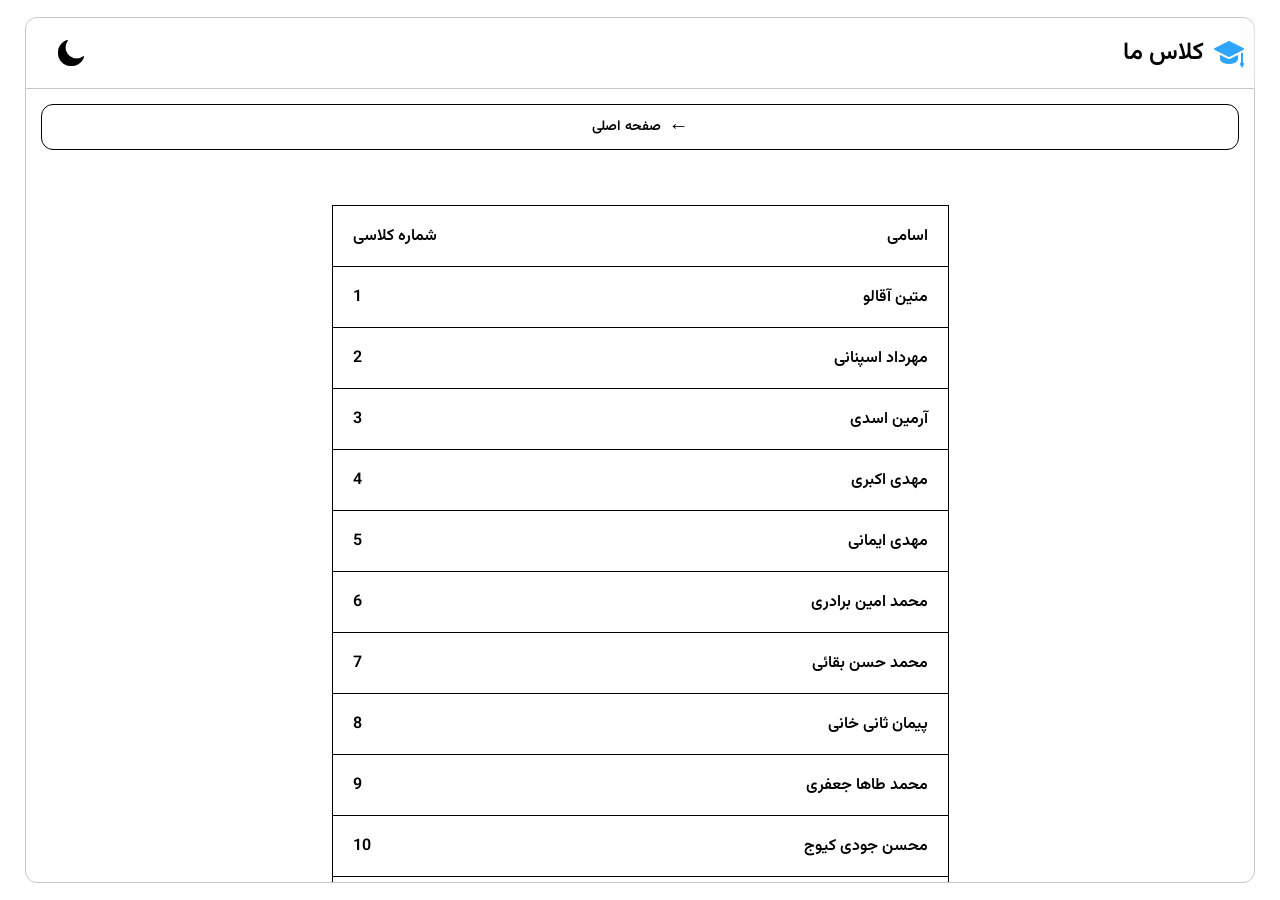
<file: students.html>
<!DOCTYPE html>
<html lang="fa" dir="rtl">
<head>
    <meta charset="UTF-8">
    <meta name="viewport" content="width=device-width, initial-scale=1.0">
    <meta name="description" content="کلاس 203 امیرکبیر , روانی ترین انسان های کره زمین توی این کلاسن!">
    <title>کلاس 203 امیرکبیر | دانش آموزان</title>
    <link rel="stylesheet" href="style.css">
    <style>
        #page-loader {
            position: fixed;
            inset: 0;
            z-index: 9999;
            display: flex;
            align-items: center;
            justify-content: center;
            background: white;
            opacity: 0;
            animation: loader-in .3s ease .1s forwards;
        }
        html.pre-dark #page-loader { background: black; }
        #page-loader.hide {
            opacity: 0 !important;
            visibility: hidden;
            transition: opacity .25s ease, visibility .25s;
            animation: none;
        }
        .loader-ring {
            width: 44px;
            height: 44px;
            border: 4px solid rgb(145 192 255 / 0.3);
            border-top-color: rgb(145 192 255);
            border-radius: 50%;
            animation: loader-spin .8s linear infinite;
        }
        @keyframes loader-in { to { opacity: 1; } }
        @keyframes loader-spin { to { transform: rotate(360deg); } }
    </style>
    <script>
        try {
            if (JSON.parse(localStorage.getItem("darkmode"))) {
                document.documentElement.classList.add("pre-dark");
            }
        } catch (e) {}
    </script>
    <link rel="icon" type="image/png" href="icon/student.png">
    <link rel="manifest" href="/amirkabir/manifest.json">
    <meta name="theme-color" content="#000000">
</head>
<body>
    <div id="page-loader" aria-hidden="true"><div class="loader-ring"></div></div>
    <script>
        (function () {
            const loader = document.getElementById("page-loader");
            const hide = () => loader.classList.add("hide");

            if (document.readyState === "complete") hide();
            else window.addEventListener("load", hide);

            window.addEventListener("pageshow", hide);
            setTimeout(hide, 10000);
        })();
    </script>

    <div class="fixstd">
        <div class="std-card">
            <div class="deta-head">
                <img src="icon/close.png" alt="" class="imgc">
            </div>
            <div class="std-deta">
                <div class="details-std">
                    <p>نام : <span>نامشخص</span></p>
                    <p>نام خانوادگی : <span>نامشخص</span></p>
                    <p>تاریخ تولد : <span>نامشخص</span></p>
                </div>
                <div class="std-prof">
                    <img src="icon/person.png" alt="" class="circle-std">
                </div>
            </div>
            <div class="details-std2">
                <p>شماره کلاسی : <span>نامشخص</span></p>
                <p>راه های ارتباطی : 
                    <span>
                        <img src="icon/telegram.png" alt="" class="img-stds" id="img-std1">
                    </span>
                    <span>
                        <img src="icon/instagram.png" alt="" class="img-stds" id="img-std2">
                    </span>
                    <span>
                        <img src="icon/rubika.png" alt="" class="img-stds" id="img-std3">
                    </span>
                    <span>
                        <img src="icon/shad.png" alt="" class="img-stds" id="img-std4">
                    </span>
                </p>
            </div>
        </div>
    </div>
    
    <div class="big-cont">
        <div class="head">
            <div class="div-hat">
                <img src="icon/student.png" alt="" class="hat">
            </div>
            <div class="div-myc">
                <p class="myc">کلاس ما</p>
            </div>
            <div class="div-sm">
                <img src="icon/moon.png" alt="" class="sm" id="sm">
            </div>
        </div>
        <a href="index.html" class="back-home">
            <span>←</span>
            <span>صفحه اصلی</span>
        </a>
        <div class="cont">
            <div class="main-s">
                <div class="besti-s">
                    <div class="big-s">
                        <div class="head-std">
                            <div class="head-stdname">
                                <p>اسامی</p>
                            </div>
                            <div class="head-stdnum">
                                <p>شماره کلاسی</p>
                            </div>
                        </div>
                        <div class="std" id="s1">
                            <div class="div-stdname">
                                <p><span>متین </span><span>آقالو</span></p>
                            </div>
                            <div class="div-stdnum">
                                <p>1</p>
                            </div>
                        </div>
                        <div class="std" id="s2">
                            <div class="div-stdname">
                                <p><span>مهرداد </span><span>اسپنانی</span></p>
                            </div>
                            <div class="div-stdnum">
                                <p>2</p>
                            </div>
                        </div>
                        <div class="std" id="s3">
                            <div class="div-stdname">
                                <p><span>آرمین </span><span>اسدی</span></p>
                            </div>
                            <div class="div-stdnum">
                                <p>3</p>
                            </div>
                        </div>
                        <div class="std" id="s4">
                            <div class="div-stdname">
                                <p><span>مهدی </span><span>اکبری</span></p>
                            </div>
                            <div class="div-stdnum">
                                <p>4</p>
                            </div>
                        </div>
                        <div class="std" id="s5">
                            <div class="div-stdname">
                                <p><span>مهدی </span><span>ایمانی</span></p>
                            </div>
                            <div class="div-stdnum">
                                <p>5</p>
                            </div>
                        </div>
                        <div class="std" id="s6">
                            <div class="div-stdname">
                                <p><span>محمد امین </span><span>برادری</span></p>
                            </div>
                            <div class="div-stdnum">
                                <p>6</p>
                            </div>
                        </div>
                        <div class="std" id="s7">
                            <div class="div-stdname">
                                <p><span>محمد حسن </span><span>بقائی</span></p>
                            </div>
                            <div class="div-stdnum">
                                <p>7</p>
                            </div>
                        </div>
                        <div class="std" id="s34">
                            <div class="div-stdname">
                                <p><span>پیمان </span><span>ثانی خانی</span></p>
                            </div>
                            <div class="div-stdnum">
                                <p>8</p>
                            </div>
                        </div>
                        <div class="std" id="s8">
                            <div class="div-stdname">
                                <p><span>محمد طاها </span><span>جعفری</span></p>
                            </div>
                            <div class="div-stdnum">
                                <p>9</p>
                            </div>
                        </div>
                        <div class="std" id="s9">
                            <div class="div-stdname">
                                <p><span>محسن </span><span>جودی کیوج</span></p>
                            </div>
                            <div class="div-stdnum">
                                <p>10</p>
                            </div>
                        </div>
                        <div class="std" id="s10">
                            <div class="div-stdname">
                                <p><span>امیر عطا </span><span>جهانی</span></p>
                            </div>
                            <div class="div-stdnum">
                                <p>11</p>
                            </div>
                        </div>
                        <div class="std" id="s11">
                            <div class="div-stdname">
                                <p><span>ایلیا </span><span>حسنی کلور</span></p>
                            </div>
                            <div class="div-stdnum">
                                <p>12</p>
                            </div>
                        </div>
                        <div class="std" id="s12">
                            <div class="div-stdname">
                                <p><span>ابوالفضل </span><span>حکیمی</span></p>
                            </div>
                            <div class="div-stdnum">
                                <p>13</p>
                            </div>
                        </div>
                        <div class="std" id="s13">
                            <div class="div-stdname">
                                <p><span>محمد </span><span>حیدری پاشلکی</span></p>
                            </div>
                            <div class="div-stdnum">
                                <p>14</p>
                            </div>
                        </div>
                        <div class="std" id="s14">
                            <div class="div-stdname">
                                <p><span>محمد متین </span><span>خانی</span></p>
                            </div>
                            <div class="div-stdnum">
                                <p>15</p>
                            </div>
                        </div>
                        <div class="std" id="s15">
                            <div class="div-stdname">
                                <p><span>متین </span><span>خدادادی</span></p>
                            </div>
                            <div class="div-stdnum">
                                <p>16</p>
                            </div>
                        </div>
                        <div class="std" id="s16">
                            <div class="div-stdname">
                                <p><span>محمد احسان </span><span>سلیمی</span></p>
                            </div>
                            <div class="div-stdnum">
                                <p>17</p>
                            </div>
                        </div>
                        <div class="std" id="s17">
                            <div class="div-stdname">
                                <p><span>امیر علی </span><span>شهنازی</span></p>
                            </div>
                            <div class="div-stdnum">
                                <p>18</p>
                            </div>
                        </div>
                        <div class="std" id="s18">
                            <div class="div-stdname">
                                <p><span>امیر حسین </span><span>صدری</span></p>
                            </div>
                            <div class="div-stdnum">
                                <p>19</p>
                            </div>
                        </div>
                        <div class="std" id="s19">
                            <div class="div-stdname">
                                <p><span>امیر علی </span><span>فتح الله</span></p>
                            </div>
                            <div class="div-stdnum">
                                <p>20</p>
                            </div>
                        </div>
                        <div class="std" id="s20">
                            <div class="div-stdname">
                                <p><span>مانی </span><span>قهرمانی</span></p>
                            </div>
                            <div class="div-stdnum">
                                <p>21</p>
                            </div>
                        </div>
                        <div class="std" id="s21">
                            <div class="div-stdname">
                                <p><span>دانیال </span><span>کارگر</span></p>
                            </div>
                            <div class="div-stdnum">
                                <p>22</p>
                            </div>
                        </div>
                        <div class="std" id="s22">
                            <div class="div-stdname">
                                <p><span>امیر علی </span><span>کمالی</span></p>
                            </div>
                            <div class="div-stdnum">
                                <p>23</p>
                            </div>
                        </div>
                        <div class="std" id="s23">
                            <div class="div-stdname">
                                <p><span>امیر علی </span><span>گل حسینی</span></p>
                            </div>
                            <div class="div-stdnum">
                                <p>24</p>
                            </div>
                        </div>
                        <div class="std" id="s24">
                            <div class="div-stdname">
                                <p><span>نیما </span><span>گنجی دلشاد</span></p>
                            </div>
                            <div class="div-stdnum">
                                <p>25</p>
                            </div>
                        </div>
                        <div class="std" id="s25">
                            <div class="div-stdname">
                                <p><span>ماهان </span><span>محسنی</span></p>
                            </div>
                            <div class="div-stdnum">
                                <p>26</p>
                            </div>
                        </div>
                        <div class="std" id="s26">
                            <div class="div-stdname">
                                <p><span>علیرضا </span><span>محقق کهنمویی</span></p>
                            </div>
                            <div class="div-stdnum">
                                <p>27</p>
                            </div>
                        </div>
                        <div class="std" id="s27">
                            <div class="div-stdname">
                                <p><span>کسری </span><span>مراد حاصلی</span></p>
                            </div>
                            <div class="div-stdnum">
                                <p>28</p>
                            </div>
                        </div>
                        <div class="std" id="s28">
                            <div class="div-stdname">
                                <p><span>محمد امین </span><span>معظمی گودرزی</span></p>
                            </div>
                            <div class="div-stdnum">
                                <p>29</p>
                            </div>
                        </div>
                        <div class="std" id="s29">
                            <div class="div-stdname">
                                <p><span>علیرضا </span><span>مکی</span></p>
                            </div>
                            <div class="div-stdnum">
                                <p>30</p>
                            </div>
                        </div>
                        <div class="std" id="s30">
                            <div class="div-stdname">
                                <p><span>سعید </span><span>مهرآور نوین</span></p>
                            </div>
                            <div class="div-stdnum">
                                <p>31</p>
                            </div>
                        </div>
                        <div class="std" id="s31">
                            <div class="div-stdname">
                                <p><span>ایلیا </span><span>میرزایی درآباد</span></p>
                            </div>
                            <div class="div-stdnum">
                                <p>32</p>
                            </div>
                        </div>
                        <div class="std" id="s32">
                            <div class="div-stdname">
                                <p><span>محمد رضا </span><span>نبی زاده</span></p>
                            </div>
                            <div class="div-stdnum">
                                <p>33</p>
                            </div>
                        </div>
                        <div class="std" id="s33">
                            <div class="div-stdname">
                                <p><span>آرش </span><span>نعمت زاده</span></p>
                            </div>
                            <div class="div-stdnum">
                                <p>34</p>
                            </div>
                        </div>
                    </div>
                </div>
                <div class="site-footer">
                    <div class="footer-line"></div>
                    <div class="telegram-footer">
                        <span>جوین کانال تلگرام بشید:</span>
                        <a href="tg://resolve?domain=charbkabir" target="_blank" rel="noopener noreferrer">
                            charbkabir@
                        </a>
                    </div>

                    <p class="footer-made">
                        ساخته شده توسط <span>چرب ترین آدم دنیا</span>
                    </p>

                    <p class="footer-version">
                        نسخه سایت <b>1.2</b>
                    </p>
                </div>
            </div>
        </div>
    </div>

    <script src="script-s.js"></script>
    <script src="pwa.js"></script>
</body>
</html>
</file>
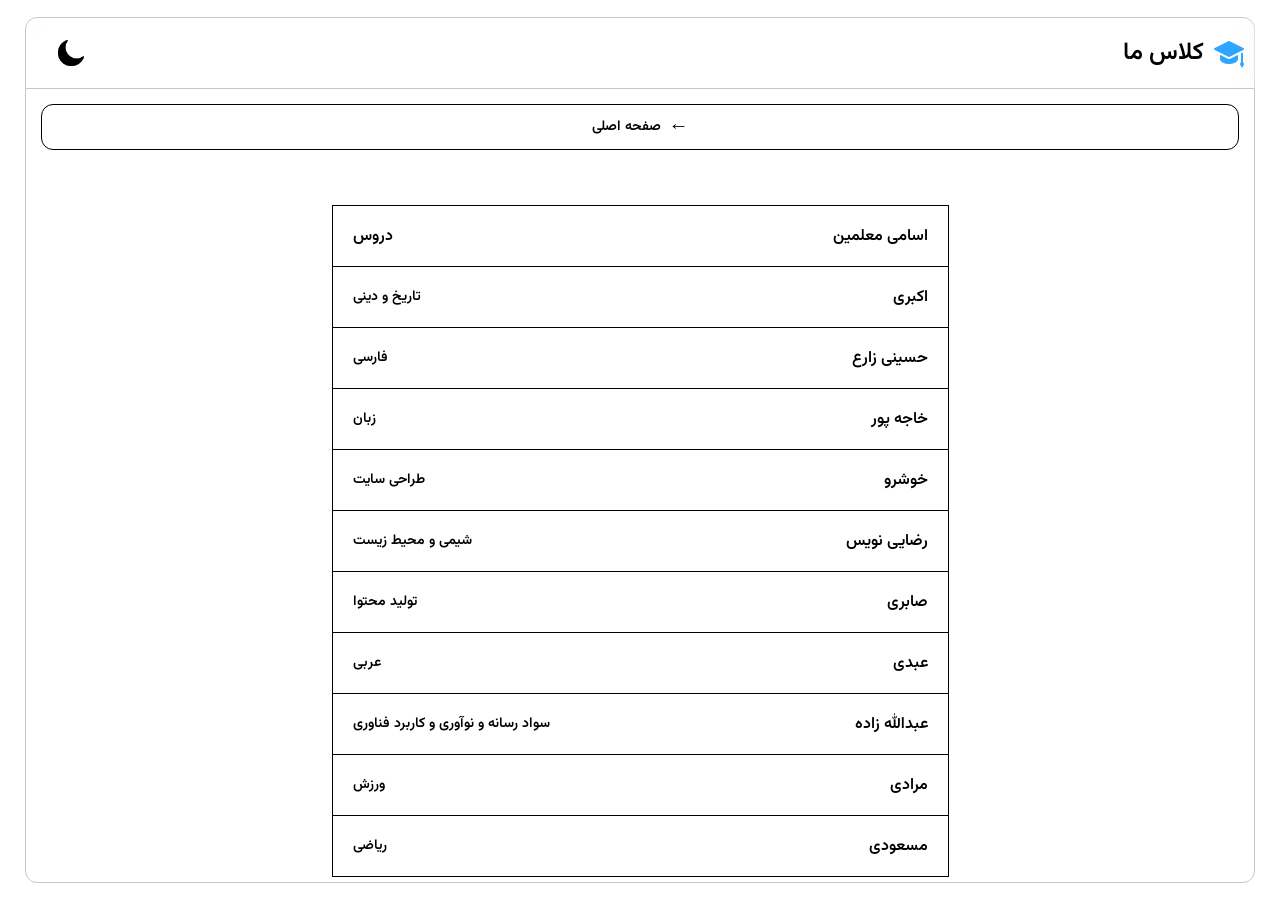
<file: teachers.html>
<!DOCTYPE html>
<html lang="fa" dir="rtl">
<head>
    <meta charset="UTF-8">
    <meta name="viewport" content="width=device-width, initial-scale=1.0">
    <meta name="description" content="کلاس 203 امیرکبیر , روانی ترین انسان های کره زمین توی این کلاسن!">
    <title>کلاس 203 امیرکبیر | معلم ها</title>
    <link rel="stylesheet" href="style.css">
    <style>
        #page-loader {
            position: fixed;
            inset: 0;
            z-index: 9999;
            display: flex;
            align-items: center;
            justify-content: center;
            background: white;
            opacity: 0;
            animation: loader-in .3s ease .1s forwards;
        }
        html.pre-dark #page-loader { background: black; }
        #page-loader.hide {
            opacity: 0 !important;
            visibility: hidden;
            transition: opacity .25s ease, visibility .25s;
            animation: none;
        }
        .loader-ring {
            width: 44px;
            height: 44px;
            border: 4px solid rgb(145 192 255 / 0.3);
            border-top-color: rgb(145 192 255);
            border-radius: 50%;
            animation: loader-spin .8s linear infinite;
        }
        @keyframes loader-in { to { opacity: 1; } }
        @keyframes loader-spin { to { transform: rotate(360deg); } }
    </style>
    <script>
        try {
            if (JSON.parse(localStorage.getItem("darkmode"))) {
                document.documentElement.classList.add("pre-dark");
            }
        } catch (e) {}
    </script>
    <link rel="icon" type="image/png" href="icon/student.png">
    <link rel="manifest" href="/amirkabir/manifest.json">
    <meta name="theme-color" content="#000000">
</head>
<body>
    <div id="page-loader" aria-hidden="true"><div class="loader-ring"></div></div>
    <script>
        (function () {
            const loader = document.getElementById("page-loader");
            const hide = () => loader.classList.add("hide");

            if (document.readyState === "complete") hide();
            else window.addEventListener("load", hide);

            window.addEventListener("pageshow", hide);
            setTimeout(hide, 10000);
        })();
    </script>
    
    <div class="big-cont">
        <div class="head">
            <div class="div-hat">
                <img src="icon/student.png" alt="" class="hat">
            </div>
            <div class="div-myc">
                <p class="myc">کلاس ما</p>
            </div>
            <div class="div-sm">
                <img src="icon/moon.png" alt="" class="sm" id="sm">
            </div>
        </div>
        <a href="index.html" class="back-home">
            <span>←</span>
            <span>صفحه اصلی</span>
        </a>
        <div class="cont">
            <div class="main-t">
                <div class="besti-s">
                    <div class="big-s">
                        <div class="head-std">
                            <div class="head-stdname">
                                <p>اسامی معلمین</p>
                            </div>
                            <div class="head-stdnum">
                                <p>دروس</p>
                            </div>
                        </div>
                        <div class="std" id="s1">
                            <div class="div-stdname">
                                <p><span>اکبری</span></p>
                            </div>
                            <div class="div-stdnum artfelan">
                                <p>تاریخ و دینی</p>
                            </div>
                        </div>
                        <div class="std" id="s2">
                            <div class="div-stdname">
                                <p><span>حسینی زارع</span></p>
                            </div>
                            <div class="div-stdnum artfelan">
                                <p>فارسی</p>
                            </div>
                        </div>
                        <div class="std" id="s3">
                            <div class="div-stdname">
                                <p><span>خاجه پور</span></p>
                            </div>
                            <div class="div-stdnum artfelan">
                                <p>زبان</p>
                            </div>
                        </div>
                        <div class="std" id="s4">
                            <div class="div-stdname">
                                <p><span>خوشرو</span></p>
                            </div>
                            <div class="div-stdnum artfelan">
                                <p>طراحی سایت</p>
                            </div>
                        </div>
                        <div class="std" id="s5">
                            <div class="div-stdname">
                                <p><span>رضایی نویس</span></p>
                            </div>
                            <div class="div-stdnum artfelan">
                                <p>شیمی و محیط زیست</p>
                            </div>
                        </div>
                        <div class="std" id="s6">
                            <div class="div-stdname">
                                <p><span>صابری</span></p>
                            </div>
                            <div class="div-stdnum artfelan">
                                <p>تولید محتوا</p>
                            </div>
                        </div>
                        <div class="std" id="s7">
                            <div class="div-stdname">
                                <p><span>عبدی</span></p>
                            </div>
                            <div class="div-stdnum artfelan">
                                <p>عربی</p>
                            </div>
                        </div>
                        <div class="std" id="s8">
                            <div class="div-stdname">
                                <p><span>عبدالله زاده</span></p>
                            </div>
                            <div class="div-stdnum artfelan">
                                <p>سواد رسانه و نوآوری و کاربرد فناوری</p>
                            </div>
                        </div>
                        <div class="std" id="s9">
                            <div class="div-stdname">
                                <p><span>مرادی</span></p>
                            </div>
                            <div class="div-stdnum artfelan">
                                <p>ورزش</p>
                            </div>
                        </div>
                        <div class="std" id="s10">
                            <div class="div-stdname">
                                <p><span>مسعودی</span></p>
                            </div>
                            <div class="div-stdnum artfelan">
                                <p>ریاضی</p>
                            </div>
                        </div>
                    </div>
                </div>
                <div class="site-footer">
                    <div class="footer-line"></div>
                    <div class="telegram-footer">
                        <span>جوین کانال تلگرام بشید:</span>
                        <a href="tg://resolve?domain=charbkabir" target="_blank" rel="noopener noreferrer">
                            charbkabir@
                        </a>
                    </div>

                    <p class="footer-made">
                        ساخته شده توسط <span>چرب ترین آدم دنیا</span>
                    </p>

                    <p class="footer-version">
                        نسخه سایت <b>1.2</b>
                    </p>
                </div>
            </div>
        </div>
    </div>

    <script src="script-t.js"></script>
    <script src="pwa.js"></script>
</body>
</html>
</file>
<file: style.css>
* {
    font-family: "sb";
    user-select: none;
    -webkit-user-select: none;
    -webkit-tap-highlight-color: transparent;
}
html , body {
    margin: 0;
    height: 100%;
}
body {
    background-color: white;
    display: flex;
    align-items: center;
    justify-content: center;
}

.big-cont {
    width: 96%;
    border: 1px solid rgb(202, 198, 198);
    height: 96%;
    border-radius: 12px;
    display: flex;
    flex-direction: column;
}
.head {
    width: 100%;
    height: 70px;
    border-bottom: 1px solid rgb(202, 198, 198);
    flex-shrink: 0;
    display: flex;
    align-items: center;
    justify-content: flex-start;
    background: rgba(255, 255, 255, 0);
    backdrop-filter: blur(10px);
    -webkit-backdrop-filter: blur(10px);
    border-top-left-radius: 12px;
    border-top-right-radius: 12px;
}
.div-hat {
    width: 50px;
    display: flex;
    align-items: center;
    justify-content: center;
}
.hat {
    width: 30px;
    filter: brightness(0) saturate(100%) invert(75%) sepia(32%) saturate(10000%) hue-rotate(183deg) brightness(102%) contrast(101%);
}
.div-myc {
    display: flex;
    align-items: center;
    justify-content: center;
}
.myc {
    font-size: 24px;
}
.div-sm {
    display: flex;
    align-items: center;
    justify-content: end;
    flex: 1;
}
.sm {
    width: 30px;
    cursor: pointer;
    padding-left: 30px;
}
.cont {
    flex: 1;
    display: flex;
    min-height: 0;
}
.menu {
    border-left: 1px solid rgb(202, 198, 198);
    width: 20%;
    flex-shrink: 0;
    display: flex;
    flex-direction: column;
    align-items: center;
}
.bhs {
    width: 80%;
    height: 50px;
    /* border: 1px solid rgb(202, 198, 198); */
    margin: 8px;
    border-radius: 8px;
    cursor: pointer;
    transition: background-color .1s ease-in-out;
    display: flex;
    align-items: center;
    justify-content: flex-start;
    background-color: #8cdbcf;
}
.bhs:hover {
    background-color: rgb(228 236 255);
}
.rtp {
    margin-top: 40px;
}
.div-bhsimg {
    width: 30%;
    display: flex;
    align-items: center;
    justify-content: center;
}
.bhsimg {
    width: 28px;
}
.bhsmtn {
    font-size: 16px;
    text-align: center;
    padding: 4px;
}

.greenspan {
    color: green;
}
.main {
    flex: 1;
    min-width: 0;
    min-height: 0;
    overflow-y: auto;
    overflow-x: hidden;
    overscroll-behavior: none;
    transition: transform 0.35s cubic-bezier(.25, .8, .25, 1);
    will-change: transform;
}
.main > * {
    translate: 0 var(--elastic-y, 0px);
}

.main.elastic-return > * {
    transition: translate 0.35s cubic-bezier(.25, .8, .25, 1);
}
.main::-webkit-scrollbar {
    width: 4px;
}
.main::-webkit-scrollbar-track {
    background-color: white;
}
.main::-webkit-scrollbar-thumb {
    background-color: rgb(145 192 255);
    border-radius: 10px;
}
.main.light::-webkit-scrollbar-track {
    background-color: white;
}
.main.dark::-webkit-scrollbar-track {
    background-color: black;
}


.besti {
    width: 100%;
    height: auto;
    border-bottom: 1px solid rgb(202, 198, 198);
    display: flex;
    align-items: center;
    justify-content: space-evenly;
    flex-wrap: wrap;
}
.boxs {
    width: 200px;
    height: 110px;
    border-radius: 8px;
    cursor: pointer;
    margin: 20px;
    display: flex;
    border: 1px solid currentColor;
}

.box1 {
    background: linear-gradient(200deg , #04dcfd , #04dcfd , #1ea7fb , #04dcfd , #04dcfd);
    color: rgb(6, 68, 150);
}
.box2 {
    background: linear-gradient(200deg , #0cf614 , #0cf614 , #65f299 , #0cf614 , #0cf614);
    color: rgb(6, 150, 6);
}
.box3 {
    background: linear-gradient(200deg , #602ff5 , #602ff5 , #8660f9 , #602ff5 , #602ff5);
    color: rgb(133 13 113)
}
.box4 {
    background: linear-gradient(200deg , #FDE047 , #FDE047 , #fbff00 , #FDE047 , #FDE047);
    color: rgb(150, 92, 6);
}
.besti-msg {
    width: 80%;
    height: auto;
    margin: 20px auto;
    border-radius: 10px;
    display: none;
    justify-content: center;
    align-items: center;
}
.div-msg {
    width: 60%;
    height: auto;
    background-color: rgb(36 213 148);
}
.div-msg p {
    padding: 10px;
    padding-top: 0px;
    margin: 0 auto;
    text-align: justify;
}
.close-msg {
    width: 24px;
    cursor: pointer;
    padding: 5px;
    padding-bottom: 0px;
}
.besti2 {
    overflow: hidden;
}
.tks {
    width: 80%;
    height: auto;
    border: 1px solid rgb(202, 198, 198);
    margin: 20px auto;
    border-radius: 10px;
}
.div-icon {
    /* border: 1px solid black; */
    flex: 1;
    display: flex;
    align-items: center;
    justify-content: center;
}
.ic {
    width: 60px;
}
.ic1 {
    filter: brightness(0) saturate(100%) invert(24%) sepia(94%) saturate(1987%) hue-rotate(198deg) brightness(82%) contrast(101%);
}
.ic2 {
    filter: brightness(0) saturate(100%) invert(47%) sepia(97%) saturate(1467%) hue-rotate(82deg) brightness(89%) contrast(105%);
    /* animation: ic2 1s ease-in-out infinite; */
}
.ic3 {
    filter: brightness(0) saturate(100%) invert(15%) sepia(98%) saturate(2705%) hue-rotate(303deg) brightness(89%) contrast(105%);
}
.ic4 {
    filter: brightness(0) saturate(100%) invert(35%) sepia(91%) saturate(1221%) hue-rotate(4deg) brightness(91%) contrast(105%);
}
@keyframes ic2 {
    to {
        transform: rotate(0deg);
    }
    from {
        transform: rotate(-360deg);
    }
}
.sgbt {
    /* border: 1px solid black; */
    flex: 2;
    display: flex;
    flex-direction: column;
    align-items: center;
    justify-content: center;
}
.lg {
    height: 8px;
}
.lg2 {
    height: 16px;
}
.tks-head {
    margin: 0 auto;
    width: 90%;
    height: 60px;
    /* border-bottom: 1px solid rgb(202, 198, 198); */
    display: flex;
    align-items: center;
}
.div-tk {
    width: 40px;
    height: 40px;
    display: flex;
    align-items: center;
    justify-content: center;
    flex-direction: 1;
}
.img-tk {
    width: 100%;
    filter: brightness(0) saturate(100%) invert(15%) sepia(98%) saturate(7471%) hue-rotate(358deg) brightness(101%) contrast(118%);
    padding: 10px;
}
.div-mtntk {
    width: 120px;
    display: flex;
    align-items: center;
    justify-content: flex-end;
    font-size: 24px;
}
.fix-fstk {
    width: 100%;
    height: 100%;
    background-color: rgba(0, 0, 0, 0.82);
    position: fixed;
    z-index: 100;
    display: none;
    align-items: center;
    justify-content: center;
}
.deta-fstk {
    width: 40%;
    height: auto;
    background-color: white;
    border-radius: 12px;
    animation: stdCardIn .25s ease;
}
.deta-head {
    width: 100%;
    height: 50px;
    display: flex;
    align-items: center;
}
.imgc {
    width: 30px;
    cursor: pointer;
    padding: 12px;
}
.div-mtnf {
    width: 100%;
    height: auto;
}
.mtnf-turk {
    font-size: 16px;
    padding: 8px;
}
@media (max-width: 700px) {
    .mtnf-turk {
        font-size: 14px;
    }
}
@media (max-width: 420px) {
    .mtnf-turk {
        font-size: 13px;
    }
}
@media (max-width: 380px) {
    .mtnf-turk {
        font-size: 12px;
    }
}
@media (max-width: 350px) {
    .mtnf-turk {
        font-size: 10px;
    }
}
.mtnf-turk span {
    color: green;
}
.mtnf-time {
    text-align: justify;
    padding: 8px;
    width: 100%;
    display: flex;
    align-items: center;
    flex-wrap: wrap;
    column-gap: 24px;
    row-gap: 8px;
}
@media (max-width: 350px) {
    .mtnf-time {
        column-gap: 8px;
    }
}
@media (min-width: 450px) {
    .mtnf-time {
        column-gap: 8px;
    }
}
@media (min-width: 500px) {
    .mtnf-time {
        column-gap: 3px;
    }
}
@media (min-width: 570px) {
    .mtnf-time {
        column-gap: 16px;
    }
}
@media (min-width: 650px) {
    .mtnf-time {
        column-gap: 26px;
    }
}
@media (min-width:860px) {
    .mtnf-time {
        column-gap: 18px;
    }
}
@media (min-width:970px) {
    .mtnf-time {
        column-gap: 12px;
    }
}
@media (min-width:1140px) {
    .mtnf-time {
        column-gap: 28px;
    }
}
@media (min-width:1310px) {
    .mtnf-time {
        column-gap: 20px;
    }
}
@media (min-width:1490px) {
    .mtnf-time {
        column-gap: 16px;
    }
}
@media (min-width:1680px) {
    .mtnf-time {
        column-gap: 28px;
    }
}
@media (min-width:1860px) {
    .mtnf-time {
        column-gap: 22px;
    }
}
.mtnf-time span {
    padding-left: 16px;
    padding-right: 16px;
    padding-bottom: 5px;
    padding-top: 5px;
    border-radius: 18px;
    color: white;
    border: 2px solid rgb(196, 255, 242);
    background-color: rgb(33 113 191);
    /* background-color: rgb(241, 241, 241); */
    box-shadow: 1px 1px 1px 1px rgb(161, 161, 161);
    cursor: pointer;
    transition: all 0.15s ease;
}
.mtnf-time span:active {
    scale: 0.9;
}
.mtnf {
    text-align: justify;
    width: 85%;
    padding: 15px;
}
.mtnf-line {
    margin-top: 10px;
    line-height: 1.9;
}
.mtnf-random {
    border-radius: 6px;
    border: 2px solid rgb(196, 255, 242);
    background-color: rgb(241, 241, 241);
    width: 90%;
    margin-right: -8px;
    margin-bottom: 6px;
}
.mtnf-random-green {
    box-shadow: 5px 0px 0px rgb(0, 255, 13);
}
@media (min-width: 300px) {
    .mtnf-random-green {
        width: 87%;
    }
}
@media (min-width: 350px) {
    .mtnf-random-green {
        width: 90%;
    }
}
@media (min-width: 400px) {
    .mtnf-random-green {
        width: 91%;
    }
}
@media (min-width: 500px) {
    .mtnf-random-green {
        width: 93%;
    }
}
@media (min-width: 600px) {
    .mtnf-random-green {
        width: 94%;
    }
}
@media (min-width: 701px) {
    .mtnf-random-green {
        width: 93%;
    }
}
@media (min-width: 800px) {
    .mtnf-random-green {
        width: 94%;
    }
}
@media (min-width: 1001px) {
    .mtnf-random-green {
        width: 92%;
    }
}
@media (min-width: 1200px) {
    .mtnf-random-green {
        width: 94%;
    }
}
@media (min-width: 1700px) {
    .mtnf-random-green {
        width: 95%;
    }
}
.mtnf-random-red {
    box-shadow: 5px 0px 0px rgb(255, 0, 0);
}
@media (min-width: 300px) {
    .mtnf-random-red {
        width: 82%;
    }
}
@media (min-width: 350px) {
    .mtnf-random-red {
        width: 85%;
    }
}
@media (min-width: 420px) {
    .mtnf-random-red {
        width: 87%;
    }
}
@media (min-width: 500px) {
    .mtnf-random-red {
        width: 89%;
    }
}
@media (min-width: 580px) {
    .mtnf-random-red {
        width: 91%;
    }
}
@media (min-width: 701px) {
    .mtnf-random-red {
        width: 90%;
    }
}
@media (min-width: 850px) {
    .mtnf-random-red {
        width: 91.4%;
    }
}
@media (min-width: 1001px) {
    .mtnf-random-red {
        width: 88%;
    }
}
@media (min-width: 1200px) {
    .mtnf-random-red {
        width: 91%;
    }
}
@media (min-width: 1400px) {
    .mtnf-random-red {
        width: 92%;
    }
}
@media (min-width: 1700px) {
    .mtnf-random-red {
        width: 92.8%;
    }
}
.mtnf-random-blue {
    box-shadow: 5px 0px 0px rgb(0, 38, 255);
}
@media (min-width: 300px) {
    .mtnf-random-blue {
        width: 93%;
    }
}
@media (min-width: 350px) {
    .mtnf-random-blue {
        width: 95%;
    }
}
@media (min-width: 500px) {
    .mtnf-random-blue {
        width: 96.5%;
    }
}
@media (min-width: 580px) {
    .mtnf-random-blue {
        width: 97%;
    }
}
@media (min-width: 1001px) {
    .mtnf-random-blue {
        width: 95%;
    }
}
@media (min-width: 1200px) {
    .mtnf-random-blue {
        width: 97%;
    }
}
.div-mtnf:nth-child(2) {
    padding: 0px 15px 0px 0px;
}
.randomaqua {
    cursor: pointer;
    animation: colormtnf infinite 2s ease-in;
}
.randomaqua:hover {
    color: rgb(0, 180, 251);
    transition: all .2s ease;
    text-decoration: underline;
    text-underline-offset: 8px;
}
.randomaqua span {
    color: red;
}
@keyframes colormtnf {
    0% {
        color: black;
    }
    50% {
        color: red;
    }
    100% {
        color: black;
    }
}
.div-fix-update {
    display: none;
    align-items: center;
    justify-content: center;
    position: fixed;
    width: 100%;
    height: 100%;
    z-index: 100;
    background-color: rgba(0 , 0 , 0 , 0.82);
}
.fix-update {
    width: 400px;
    height: 400px;
    border: 1px solid #e8f2ff;
    color: white;
    background-color: rgba(0 , 0 , 0 , 0.82);
    backdrop-filter: blur(12px);
    -webkit-backdrop-filter: blur(6px);
    /* color: #0b3d91; */
    /* background-color: rgba(0, 255, 255, 0.9); */
    border-radius: 12px;
    animation: stdCardIn2 1s ease;
    position: relative;
}
@keyframes stdCardIn2 {
    from {
        opacity: 0;
        transform: scale(.94) translateY(30px);
    }

    to {
        opacity: 1;
        transform: scale(1) translateY(0);
    }
}
.fix-update p:nth-child(1) {
    margin: 0;
    padding: 10px;
    text-align: center;
    font-size: 20px;
}
.fix-update p:nth-child(2) {
    margin: 0;
    padding: 4px;
    padding-right: 16px;
    font-size: 20px;
}
.fix-update p:nth-child(3) {
    margin: 0;
    padding: 10px;
    font-size: 18px;
    text-align: justify;
}
.fix-update p:nth-child(4) {
    margin: 0;
    padding: 4px;
    padding-right: 16px;
    font-size: 20px;
}
.fix-update p:nth-child(5) {
    margin: 0;
    padding: 10px;
    font-size: 18px;
    text-align: justify;
}
.up-nos {
    position: absolute;
    bottom: 8px;
    right: 12px;
    margin: 0;
    font-size: 13px;
}
.up-btn {
    position: absolute;
    bottom: 10px;
    left: 20px;
    padding-left: 20px;
    padding-right: 20px;
    font-size: 18px;
    color: #0b3d91;
    background: none;
    border: 1px solid #e8f2ff;
    border-radius: 12px;
    cursor: pointer;
    transition: all .3s ease;
}
.up-btn:hover {
    color: black;
    background: white;
    border: 1px solid #0b3d91;
}
.up-btn:active {
    scale: 0.95;
}
.blue-circle {
    filter: brightness(0) saturate(100%) invert(11%) sepia(98%) saturate(6991%) hue-rotate(215deg) brightness(66%) contrast(91%);
    width: 16px;
    padding-right: 10px;
    padding-left: 10px;
}
@media (max-width: 420px) {
    .fix-update {
        scale: 0.9;
    }
    .up-nos {
        font-size: 14px;
    }
}
@media (max-width: 380px) {
    .fix-update {
        scale: 0.8;
    }
}
@media (max-width: 360px) {
    .fix-update {
        width: 350px;
        height: 350px;
    }
    .fix-update p:nth-child(1) {
        font-size: 18px;
    }
    .fix-update p:nth-child(2) {
        font-size: 18px;
    }
    .fix-update p:nth-child(3) {
        font-size: 16px;
    }
    .fix-update p:nth-child(4) {
        font-size: 18px;
    }
    .fix-update p:nth-child(5) {
        font-size: 16px;
    }
    .up-nos {
        font-size: 12px;
    }
}
@media (max-width: 320px) {
    .fix-update {
        scale: 0.7;
    }
}
.tksd {
    margin: 0 auto;
    width: 90%;
    height: 60px;
    border-top: 1px solid rgb(202, 198, 198);
    display: flex;
    align-items: center;
    overflow: hidden;
}
.trfr {
    width: 20px;
    min-width: 0;
    white-space: nowrap;
    overflow: hidden;
    text-overflow: clip;
}
.div-fstk {
    display: inline-flex;
    align-items: center;
    justify-content: flex-start;
    font-size: 24px;
    flex: 1.5;
}
.ijiefh {
    flex: 0.5;
}
.fstk {
    font-size: 18px;
    min-width: 0;
    white-space: nowrap;
    overflow: hidden;
    text-overflow: clip;
}
.salti {
    font-size: 16px;
    padding: 4px;
    min-width: 0;
    white-space: nowrap;
    overflow: hidden;
    text-overflow: clip;
}
.div-btnall {
    width: 90%;
    height: 60px;
    margin: auto;
    display: flex;
    justify-content: flex-end;
    align-items: center;
    border-top: 1px solid rgb(202, 198, 198);
}
.btnall {
    padding: 10px;
    padding-left: 24px;
    padding-right: 24px;
    cursor: pointer;
    background-color: #acf1e4;
    border-radius: 10px;
    border: none;
    font-family: "sb";
}
.btnall:hover {
    background-color: rgb(228 236 255);
}
.week {
    width: 60%;
    height: auto;
    border: 1px solid rgb(202, 198, 198);
    margin: 0 auto;
    border-radius: 10px;
    border-collapse: collapse;
}
tr , td , th {
    border: 1px solid rgb(202, 198, 198);
    text-align: center;
    padding: 12px;
}
.thh {
    width: 59.8%;
    height: 60px;
    border: 1px solid rgb(202, 198, 198);
    border-bottom: none;
    margin: auto;
    margin-top: 20px;
    border-radius: 10px 10px 0 0;
    display: flex;
    align-items: center;
}
.div-imgt {
    width: 50px;
    display: flex;
    align-items: center;
    justify-content: center;
}
.imgt {
    width: 36px;
    filter: brightness(0) saturate(100%) invert(15%) sepia(98%) saturate(7471%) hue-rotate(358deg) brightness(101%) contrast(118%);
}
.div-mtnt {
    width: 120px;
    display: flex;
    align-items: center;
    justify-content: center;
    font-size: 20px;
}
.etela {
    width: 60%;
    height: auto;
    border: 1px solid rgb(202, 198, 198);
    margin: 0 auto;
    margin-top: 40px;
    margin-bottom: 40px;
    border-radius: 10px;
}
.eh {
    width: 100%;
    height: 60px;
    border-bottom: 1px solid rgb(202, 198, 198);
    display: flex;
    align-items: center;
}
.div-imge {
    width: 50px;
    display: flex;
    align-items: center;
    justify-content: center;
}
.imge {
    width: 30px;
}
.div-mtne {
    width: 100px;
    display: flex;
    align-items: center;
    justify-content: center;
    font-size: 20px;
}
.imge {
    width: 36px;
    filter: brightness(0) saturate(100%) invert(15%) sepia(98%) saturate(7471%) hue-rotate(358deg) brightness(101%) contrast(118%);
}
.new {
    height: 135px;
    border-top: 1px solid rgb(202, 198, 198);
    border-bottom: 1px solid rgb(202, 198, 198);
    margin-top: 7px;
    margin-bottom: 7px;
}
.new-title ,
.new-info ,
.new-date { 
    height: 43px;
    display: flex;
    align-items: center;
}
.div-imgn {
    width: 40px;
    display: flex;
    align-items: center;
    justify-content: center;
}
.imgn {
    width: 20px;
}
.div-mtnn {
    width: 100%;
    display: flex;
    align-items: center;
    font-size: 19px;
}
.mtni , .date {
    padding-right: 30px;
    padding-left: 10px;
    text-align: justify;
    font-size: 14px;
}
.teach {
    width: 60%;
    height: 490px;
    border: 1px solid rgb(202, 198, 198);
    margin: 0 auto;
    margin-top: 40px;
    margin-bottom: 40px;
    border-radius: 10px;
}
.teh {
    width: 100%;
    height: 60px;
    display: flex;
    align-items: center;
}
.div-imgs {
    width: 50px;
    display: flex;
    align-items: center;
    justify-content: center;
}
.div-mtns {
    width: 140px;
    display: flex;
    align-items: center;
    justify-content: flex-start;
    font-size: 20px;
}
.imgs {
    width: 46px;
    filter: brightness(0) saturate(100%) invert(15%) sepia(98%) saturate(7471%) hue-rotate(358deg) brightness(101%) contrast(118%);
}
.tehd {
    width: 100%;
    height: 60px;
    border-top: 1px solid rgb(202, 198, 198);
    display: flex;
    align-items: center;
    justify-content: space-between;
}
.tehd-name {
    padding-right: 40px;
}
.tehd-num {
    padding-left: 40px;
    font-size: 18px;
    display: flex;
    align-items: center;
}
.tehd-num2 {
    font-size: 14px;
}
.div-btnt {
    width: 100%;
    height: 60px;
    margin: auto;
    display: flex;
    justify-content: center;
    align-items: center;
}
.btnt {
    padding: 10px;
    padding-left: 24px;
    padding-right: 24px;
    cursor: pointer;
    background-color: #acf1e4;
    border-radius: 10px;
    border: none;
    font-family: "sb";
}
.btnt:hover {
    background-color: rgb(228 236 255);
}
.teachs {
    width: 60%;
    height: 307px;
    border: 1px solid rgb(202, 198, 198);
    margin: 0 auto;
    margin-top: 40px;
    margin-bottom: 40px;
    border-radius: 10px;
}
.div-imgm {
    width: 50px;
    display: flex;
    align-items: center;
    justify-content: center;
}
.imgm {
    width: 36px;
    filter: brightness(0) saturate(100%) invert(15%) sepia(98%) saturate(7471%) hue-rotate(358deg) brightness(101%) contrast(118%);
}
.div-mtnm {
    width: 80px;
    display: flex;
    align-items: center;
    justify-content: center;
    font-size: 20px;
}
.a-1 {
    text-decoration: none;
}
.deta-fstk {
    background-color: #8cadad;
}


















@font-face {
    font-family: "bl";
    src: url(font/Vazirmatn-Black.ttf) format(truetype);
}
@font-face {
    font-family: "bo";
    src: url(font/Vazirmatn-Bold.ttf) format(truetype);
}
@font-face {
    font-family: "eb";
    src: url(font/Vazirmatn-ExtraBold.ttf) format(truetype);
}
@font-face {
    font-family: "el";
    src: url(font/Vazirmatn-ExtraLight.ttf) format(truetype);
}
@font-face {
    font-family: "li";
    src: url(font/Vazirmatn-Light.ttf) format(truetype);
}
@font-face {
    font-family: "me";
    src: url(font/Vazirmatn-Medium.ttf) format(truetype);
}
@font-face {
    font-family: "re";
    src: url(font/Vazirmatn-Regular.ttf) format(truetype);
}
@font-face {
    font-family: "sb";
    src: url(font/Vazirmatn-SemiBold.ttf) format(truetype);
}
@font-face {
    font-family: "th";
    src: url(font/Vazirmatn-Thin.ttf) format(truetype);
}
/*=================================================================================================================*/



/* ========================================
   اندازه مرجع: 1351 × 768
   ======================================== */

.big-cont {
    width: 96%;
    max-width: 1700px;
    height: 96%;
    max-height: 1000px;
}


/* ========================================
   لپ‌تاپ‌ها و صفحه‌های متوسط
   ======================================== */

@media (max-width: 1000px) {

    .big-cont {
        width: 96%;
        height: 96%;
    }

    .menu {
        width: 22%;
    }

    .bhs {
        width: 86%;
    }

    .bhsmtn {
        font-size: 14px;
    }

    .boxs {
        width: 180px;
        height: 100px;
        margin: 12px;
    }

    .week,
    .thh {
        width: 90%;
    }

    .etela,
    .teach,
    .teachs {
        width: 88%;
    }

    .deta-fstk {
        width: 60%;
    }

    .head-inp, 
    .hm {
        width: 80%;
    }
    .div-msg {
        width: 90%;
    }
}

/* ========================================
موبایل
======================================== */
@media (max-width: 800px) {
    .tehd-num2 {
        font-size: 12px;
}
}

@media (max-width: 700px) {

    html,
    body {
        width: 100%;
        min-height: 100%;
    }

    body {
        align-items: stretch;
        justify-content: stretch;
    }


    /* قاب اصلی */

    .big-cont {
        width: 100%;
        max-width: none;

        height: 100vh;
        max-height: none;

        border: none;
        border-radius: 0;
    }


    /* هدر */

    .head {
        height: 60px;
    }

    .div-hat {
        width: 48px;
    }

    .hat {
        width: 28px;
    }

    .myc {
        font-size: 21px;
    }


    /* محتوای اصلی از حالت کنار هم
       به حالت بالا و پایین */

    .cont {
        flex-direction: column;
    }


    /* منوی سمت راست → منوی بالای صفحه */

    .menu {
        width: 100%;
        height: auto;

        padding: 5px;
        box-sizing: border-box;

        border-left: none;
        border-bottom: 1px solid rgb(202, 198, 198);

        display: grid;

        grid-template-columns:
            repeat(3, minmax(0, 1fr));

        gap: 5px;
    }

    .deta-fstk {
        width: 80%;
        font-size: 13px;
    }


    .bhs,
    .rtp {
        width: auto;
        height: 44px;

        margin: 0;
        min-width: 0;
    }

    .rtp {
        margin-top: 0;
    }

    .div-bhsimg {
        width: 34%;
    }

    .bhsimg {
        width: 22px;
    }

    .bhsmtn {
        font-size: 12px;
        padding: 2px;
        margin: 0;

        white-space: nowrap;
        overflow: hidden;
        text-overflow: ellipsis;
    }


    /* محتوای اصلی */

    .main {
        width: 100%;
        overflow-x: hidden;
    }


    /* کارت‌های بالا */

    .besti {
        padding: 4px 0;
    }

    .boxs {
        width: calc(50% - 18px);
        height: 90px;
        margin: 8px;
    }

    .ic {
        width: 45px;
    }

    .lg {
        font-size: 15px;
    }

    .lg2 {
        font-size: 12px;
    }


    /* تکالیف */

    .tks {
        width: 94%;
        margin: 12px auto;
    }

    .tks-head,
    .tksd {
        width: 92%;
    }

    .div-mtntk {
        width: 100px;
        font-size: 18px;
    }

    .fstk {
        font-size: 13.5px;
    }

    .salti {
        font-size: 11px;
    }


    /* عنوان برنامه هفتگی */

    .thh {
        width: 94%;
        margin-top: 12px;
        height: 52px;
    }


    /* جدول */

    .week {
        width: 94%;
        font-size: 12px;
    }

    tr,
    td,
    th {
        padding: 8px 4px;
    }

    .div-imgt {
        width: 42px;
    }

    .imgt {
        width: 28px;
    }

    .div-mtnt {
        width: 100px;
        font-size: 17px;
    }


    /* اطلاعیه‌ها */

    .etela,
    .teach,
    .teachs {
        width: 94%;

        height: auto;

        margin-top: 20px;
        margin-bottom: 20px;
    }
    .etela {
        height: auto;
    }
    .teachs {
        min-height: 300px;
    }

    .teh {
        height: 52px;
    }

    .div-imgs {
        width: 42px;
    }

    .imgs {
        width: 28px;
    }

    .div-mtns {
        width: 90px;
        font-size: 17px;
    }
    .eh {
        height: 52px;
    }

    .div-imge {
        width: 42px;
    }

    .imge {
        width: 28px;
    }

    .div-mtne {
        width: 90px;
        font-size: 17px;
    }

    .new {
        height: auto;
        min-height: 135px;
    }

    .mtni,
    .date {
        padding-right: 12px;
        padding-left: 8px;
        font-size: 12px;
    }

    .mtnn {
        font-size: 15px;
    }
    .div-msg {
        font-size: 14px;
    }
}


/* ========================================
   موبایل‌های خیلی کوچک
   مناسب عرض 300px
   ======================================== */
@media (max-width: 400px) {
    .tehd-num2 {
        font-size: 12px;
    }
}

@media (max-width: 380px) {

    /* منو دو ستونه */

    .menu {
        grid-template-columns:
            repeat(2, minmax(0, 1fr));
    }


    /* کارت‌ها یک ستونه */

    .besti {
        flex-direction: column;
    }

    .boxs {
        width: calc(100% - 20px);
        height: 82px;
        margin: 5px 10px;
    }

    .fstk {
        white-space: nowrap;
    }


    /* جدول کوچک‌تر */

    .week {
        font-size: 10px;
    }

    tr,
    td,
    th {
        padding: 7px 2px;
    }


    /* متن منو */

    .bhsmtn {
        font-size: 11px;
    }
    .deta-fstk {
        font-size: 11px;
    }
}

/* =========================
   فوتر سایت
   ========================= */

.site-footer {
    width: 90%;
    margin: 60px auto 25px;
    padding: 25px 10px;
    box-sizing: border-box;
    text-align: center;
}

.footer-line {
    width: 80px;
    height: 3px;
    background-color: rgb(145 192 255);
    border-radius: 10px;
    margin: 0 auto 18px;
}

.footer-made {
    margin: 0;
    font-size: 15px;
    color: #777;
}

.footer-made span {
    color: rgb(70 130 220);
    font-weight: bold;
}

.footer-version {
    margin: 8px 0 0;
    font-size: 12px;
    color: #aaa;
}

.footer-version b {
    color: rgb(145 192 255);
    font-weight: bold;
}
.telegram-footer {
    display: flex;
    justify-content: center;
    align-items: center;
    gap: 8px;
    flex-wrap: wrap;
    margin-bottom: 15px;
    text-align: center;
    direction: rtl;
    font-size: 16px;
    color: #777;
}

.telegram-footer a {
    text-decoration: none;
    font-weight: bold;
    transition: 0.2s;
}

.telegram-footer a:hover {
    opacity: 0.7;
}

/* موبایل */
@media (max-width: 500px) {
    .telegram-footer {
        font-size: 14px;
        gap: 5px;
        padding: 0 10px;
    }
}


/* =========================
   موبایل
   ========================= */

@media (max-width: 700px) {

    .site-footer {
        width: 94%;
        margin: 45px auto 20px;
        padding: 20px 5px;
    }

    .footer-made {
        font-size: 13px;
    }

    .footer-version {
        font-size: 11px;
    }

    .footer-line {
        width: 60px;
        height: 2px;
        margin-bottom: 14px;
    }
}





















/*============page allhomework=============*/
.main-ahw {
    width: 100%;
    min-width: 0;
    min-height: 0;
    overflow-y: auto;
    overflow-x: hidden;
    overscroll-behavior: none;
    transition: transform 0.35s cubic-bezier(.2, .8, .2, 1);
    will-change: transform;
}
.main-ahw > * {
    translate: 0 var(--elastic-y, 0px);
}

.main-ahw.elastic-return > * {
    transition: translate 0.35s cubic-bezier(.25, .8, .25, 1);
}
.main-ahw::-webkit-scrollbar {
    width: 4px;
}
.main-ahw::-webkit-scrollbar-track {
    background-color: white;
}
.main-ahw::-webkit-scrollbar-thumb {
    background-color: rgb(145 192 255);
    border-radius: 10px;
}
.main-ahw.light::-webkit-scrollbar-track {
    background-color: white;
}
.main-ahw.dark::-webkit-scrollbar-track {
    background-color: black;
}
.hm {
    width: 50%;
    height: auto;
    border: 1px solid rgb(202, 198, 198);
    margin: 20px auto;
    border-radius: 12px;
    position: relative;
}
.div-head-hm {
    width: 100%;
    height: 60px;
    border-bottom: 1px solid rgb(202, 198, 198);
    display: flex;
    align-items: center;
}
.div-head-hm span {
    font-size: 18px;
    padding-right: 12px;
}
.head-inp {
    margin: auto;
    margin-top: 10px;
    width: 50%;
    display: flex;
    align-items: center;
    justify-content: space-evenly;
    border-bottom: none;
}
#hm-inp {
    width: 300px;
    height: 55px;
    padding-right: 20px;
    font-size: 20px;
    border: 1px solid ;
    border-radius: 8px;
}
#hm-btn {
    padding: 10px;
    padding-right: 40px;
    padding-left: 40px;
    font-size: 18px;
    border-radius: 8px;
    cursor: pointer;
    border: none;
    background-color: #acf1e4;
}
#hm-btn:hover {
    background-color: rgb(202, 198, 198);
}
.hm-mtnt {
    text-align: justify;
    padding: 10px;
}
.hm-dc {
    width: 100%;
    height: auto;
    border-top: 1px solid rgb(202, 198, 198);
}
.hm-dc p {
    padding-right: 10px;
}
.hm-dc p:nth-child(1) span {
    color: red;
}
.hm-dc p:nth-child(2) span {
    color: green;
}
/* هایلایت تکلیف پیدا شده */
.homework-found {
    animation: homeworkHighlight 2s ease;
}


/* دکمه برگشت به صفحه اصلی */
.back-home {
    display: flex;
    align-items: center;
    justify-content: center;
    gap: 8px;

    width: fit-content;
    margin: 20px auto;

    padding: 10px 18px;

    color: inherit;
    text-decoration: none;

    border: 1px solid currentColor;
    border-radius: 12px;

    font-size: 15px;
    font-weight: 600;

    transition: all 0.2s ease;
}

.back-home span:first-child {
    font-size: 20px;
    line-height: 1;
}

.back-home:hover {
    transform: translateY(-2px);
}

.back-home:active {
    transform: scale(0.97);
}

.copy-homework-link {
    position: absolute;
    left: 20px;
    bottom: 20px;

    display: inline-flex;
    align-items: center;
    justify-content: center;
    gap: 6px;

    padding: 8px 13px;

    border: 1px solid #dcdcdc;
    border-radius: 10px;

    background: white;
    color: #333;

    font-family: inherit;
    font-size: 13px;
    cursor: pointer;

    transition: all 0.2s ease;
}

.copy-homework-link:hover {
    transform: translateY(-2px);
    box-shadow: 0 4px 12px rgba(0, 0, 0, 0.12);
}

.copy-homework-link:active {
    transform: scale(0.96);
}

.copy-homework-link.copied {
    background: #22c55e;
    color: white;
    border-color: #22c55e;
}



.back-home {
    width: calc(100% - 30px);
    box-sizing: border-box;

    margin: 15px auto;
    padding: 11px 15px;

    font-size: 14px;
}
/* wrapper دور هر عکس تکلیف */
.hm-img-wrap {
    position: relative;
    width: 100%;
    aspect-ratio: 1 / 1;
    border-radius: 8px;
    overflow: hidden;
    cursor: pointer;
}

.hm-img-wrap img {
    width: 100%;
    height: 100%;
    aspect-ratio: auto;
    object-fit: cover;
    display: block;
    border-radius: 0;
}

/* لایه مشکی با متن وسط */
.hm-img-wrap::before {
    content: attr(data-text);
    position: absolute;
    inset: 0;
    background-color: rgba(0, 0, 0, 0.7);
    color: white;
    display: flex;
    align-items: center;
    justify-content: center;
    text-align: center;
    padding: 8px;
    box-sizing: border-box;
    font-size: 18px;
    pointer-events: none; /* کلیک به عکس برسد */
    z-index: 1;
}

@media (max-width: 600px) {
    .hm-img-wrap {
        border-radius: 6px;
    }
    .hm-img-wrap::before {
        font-size: 11px;
    }
}
















@keyframes homeworkHighlight {
    0% {
        transform: scale(1);
    }
    30% {
        transform: scale(1.02);
    }

    100% {
        transform: scale(1);
    }
}
@media (max-width: 1000px) {
    .head-inp, 
    .hm {
        width: 80%;
    }
}
@media (max-width: 700px) {
    #hm-inp {
        width: 100%;
        height: 45px;
        font-size: 18px;
    }
    #hm-btn {
        display: none;
    }
    .div-head-hm span {
        font-size: 17px;
    }
    .hm-mtnt {
        font-size: 14px;
    }
    .back-home {
        width: calc(100% - 30px);
        box-sizing: border-box;

        margin: 15px auto;
        padding: 11px 15px;

        font-size: 14px;
    }
}
@media (max-width: 500px) {
    .head-inp,
    .hm {
        width: 90%;
    }
    .hm-dc p {
        font-size: 14px;
        margin: 5px;
    }
    .hm-mtnt {
        font-size: 13px;
    }
    .copy-homework-link {
        left: 10px;
        bottom: 10px;
    }
}




/*============page students=============*/
.main-s {
    width: 100%;
    min-width: 0;
    min-height: 0;
    overflow-y: auto;
    overflow-x: hidden;
    overscroll-behavior: none;
    transition: transform 0.35s cubic-bezier(.2, .8, .2, 1);
    will-change: transform;
}
.main-s > * {
    translate: 0 var(--elastic-y, 0px);
}

.main-s.elastic-return > * {
    transition: translate 0.35s cubic-bezier(.25, .8, .25, 1);
}
.main-s::-webkit-scrollbar {
    width: 4px;
}
.main-s::-webkit-scrollbar-track {
    background-color: white;
}
.main-s::-webkit-scrollbar-thumb {
    background-color: rgb(145 192 255);
    border-radius: 10px;
}
.main-s.light::-webkit-scrollbar-track {
    background-color: white;
}
.main-s.dark::-webkit-scrollbar-track {
    background-color: black;
}
.big-s {
    width: 50%;
    height: auto;
    margin: auto;
    margin-top: 40px;
    border: 1px solid black;
}
.head-std {
    width: 100%;
    height: 60px;
    display: flex;
}
.head-stdname,
.head-stdnum {
    width: 50%;
    display: flex;
    align-items: center;
    justify-content: start;
    padding-right: 20px;
    padding-left: 20px;
}
.head-stdnum {
    justify-content: end;
}
.std {
    width: 100%;
    height: 60px;
    border-top: 1px solid black;
    cursor: pointer;
    transition: scale .3s ease;
    z-index: 200;
    background-color: white;
    display: flex;
    align-items: center;
}
.std:hover {
    scale: 1.2;
    border: 1px solid black;
}
.div-stdname, 
.div-stdnum {
    width: 50%;
    display: flex;
    align-items: center;
    justify-content: start;
    padding-right: 20px;
    padding-left: 20px;
}
.div-stdname {
    width: 80%;
}
.div-stdnum {
    justify-content: end;
}
.fixstd {
    position: fixed;
    width: 100%;
    height: 100%;
    z-index: 100;
    background-color: rgba(0 , 0 , 0 , 0.82);
    display: none;
    align-items: center;
    justify-content: center;
}
.std-card {
    width: 450px;
    height: 270px;
    background: linear-gradient(rgb(187, 185, 185) , white , rgb(187, 185, 185));
    border-radius: 12px;
    display: flex;
    flex-direction: column;
}
.std-deta {
    width: 100%;
    height: 120px;
    display: flex;
    align-items: center;
    /* border-bottom: 1px solid black; */
}
.details-std {
    width: 70%;
    /* border: 1px solid black; */
    height: 120px;
}
.details-std2 {
    width: 100%;
    /* border: 1px solid black; */
    flex: 1;
}
.details-std2 p {
    padding-right: 20px;
    margin: 0;
}
.details-std2 p:nth-child(2) {
    padding: 20px;
    margin: 0;
    display: flex;
    align-items: center;
}
.std-prof {
    width: 27%;
    /* border: 1px solid black; */
    height: 120px;
    display: flex;
    justify-content: center;
    align-items: center;
}
.circle-std {
    width: 100%;
    aspect-ratio: 1 / 1;
    object-fit: cover;
    border-radius: 50%;
    border: 1px solid black;
}
.details-std p {
    padding-right: 20px;
    padding-top: 10px;
    margin: 0;
}
.img-stds {
    width: 40px;
    padding-right: 10px;
    cursor: pointer;
}
#img-std1 {
    filter: grayscale(100%);
    /* position: relative;
    display: inline-block; */
}
/* #img-std1::after {
    content: "تلگرام";
    position: absolute;
    bottom: 100%;
    left: 50%;
    transform: translateX(-50%);
    background: #333;
    color: white;
    padding: 5px 8px;
    border-radius: 5px;
    opacity: 0;
    visibility: hidden;
    transition: 0.2s;
    white-space: nowrap;
    z-index: 500;
}
#img-std1:hover::after {
    opacity: 1;
    visibility: visible;
} */
#img-std2 {
    filter: grayscale(100%);
}
#img-std3 {
    filter: grayscale(100%);
}
#img-std4 {
    filter: grayscale(100%);
}










@media (min-width: 1600px) {
    .big-s {
        width: 40%;
    }
    .std-card {
        scale: 1.5;
    }
}
@media (min-width: 1300px) {
    .big-s {
        width: 35%;
    }
    .std-card {
        scale: 1;
    }
}
@media (max-width: 700px) {
    .big-s {
        width: 80%;
        font-size: 14px;
    }
    .std:hover {
        scale: 1.1;
    }
    .std-card {
        scale: 0.7;
    }
}
@media (max-width: 500px) {
    .std-card {
        scale: 1;
        width: 80%;
        height: 260px;
        font-size: 13px;
    }
    .img-stds {
        width: 30px;
    }
    .std-prof {
        width: 40%;
    }
    .circle-std {
        width: 85%;
    }
}
@media (max-width: 420px) {
    .div-stdname {
        font-size: 14px;
        width: 100%;
    }
}
@media (max-width: 400px) {
    .std-card {
        scale: 1;
        width: 90%;
        height: auto;
    }
}
@media (max-width: 380px) {
    .big-s {
        width: 90%;
        font-size: 14px;
    }
}



/* =========================
   گالری تصاویر تکالیف
   ========================= */

.hm-gallery-toggle {
    width: calc(100% - 30px);
    margin: 10px 15px;
    padding: 11px 15px;

    border: 1px solid rgb(202, 198, 198);
    border-radius: 9px;

    background-color: aliceblue;

    font-family: inherit;
    font-size: 15px;

    cursor: pointer;

    display: flex;
    align-items: center;
    justify-content: center;
    gap: 8px;

    transition: all 0.2s ease;
}

.hm-gallery-toggle:hover {
    background-color: rgb(228 236 255);
}

.hm-gallery-toggle span {
    font-size: 20px;
    line-height: 1;

    transition: transform 0.3s ease;
}




/* خود گالری */

.hm-gallery {
    width: calc(100% - 30px);
    margin: 0 15px;

    display: grid;
    grid-template-columns: repeat(3, minmax(0, 1fr));
    gap: 10px;

    max-height: 0;
    overflow: hidden;

    opacity: 0;

    transition:
        max-height 0.45s ease,
        opacity 0.3s ease,
        margin 0.45s ease;
}


/* گالری باز */

.hm-gallery.open {
    max-height: 3000px;
    opacity: 1;
    margin-top: 10px;
    margin-bottom: 15px;
}


/* تصاویر */

.hm-gallery img {
    width: 100%;
    aspect-ratio: 1 / 1;

    object-fit: cover;

    border-radius: 8px;

    cursor: pointer;

    display: block;

    transition: transform 0.2s ease;
}

.hm-gallery img:hover {
    transform: scale(1.03);
}
/* خود گالری */

.hm-gallery-2 {
    width: calc(100% - 30px);
    margin: 0 15px;

    display: grid;
    grid-template-columns: repeat(3, minmax(0, 1fr));
    gap: 10px;

    max-height: 0;
    overflow: hidden;

    opacity: 0;

    transition:
        max-height 0.45s ease,
        opacity 0.3s ease,
        margin 0.45s ease;
}


/* گالری باز */

.hm-gallery-2.open {
    max-height: 3000px;
    opacity: 1;
    margin-top: 10px;
    margin-bottom: 15px;
}


/* تصاویر */

.hm-gallery-2 img {
    width: 100%;
    aspect-ratio: 1 / 1;

    object-fit: cover;

    border-radius: 8px;

    cursor: pointer;

    display: block;

    transition: transform 0.2s ease;
}

.hm-gallery-2 img:hover {
    transform: scale(1.03);
}
/* خود گالری */

.hm-gallery-3 {
    width: calc(100% - 30px);
    margin: 0 15px;

    display: grid;
    grid-template-columns: repeat(3, minmax(0, 1fr));
    gap: 10px;

    max-height: 0;
    overflow: hidden;

    opacity: 0;

    transition:
        max-height 0.45s ease,
        opacity 0.3s ease,
        margin 0.45s ease;
}


/* گالری باز */

.hm-gallery-3.open {
    max-height: 3000px;
    opacity: 1;
    margin-top: 10px;
    margin-bottom: 15px;
}


/* تصاویر */

.hm-gallery-3 img {
    width: 100%;
    aspect-ratio: 1 / 1;

    object-fit: cover;

    border-radius: 8px;

    cursor: pointer;

    display: block;

    transition: transform 0.2s ease;
}

.hm-gallery-3 img:hover {
    transform: scale(1.03);
}
/* خود گالری */

.hm-gallery-4 {
    width: calc(100% - 30px);
    margin: 0 15px;

    display: grid;
    grid-template-columns: repeat(3, minmax(0, 1fr));
    gap: 10px;

    max-height: 0;
    overflow: hidden;

    opacity: 0;

    transition:
        max-height 0.45s ease,
        opacity 0.3s ease,
        margin 0.45s ease;
}


/* گالری باز */

.hm-gallery-4.open {
    max-height: 3000px;
    opacity: 1;
    margin-top: 10px;
    margin-bottom: 15px;
}


/* تصاویر */

.hm-gallery-4 img {
    width: 100%;
    aspect-ratio: 1 / 1;

    object-fit: cover;

    border-radius: 8px;

    cursor: pointer;

    display: block;

    transition: transform 0.2s ease;
}

.hm-gallery-4 img:hover {
    transform: scale(1.03);
}


/* =========================
   نمایش تمام صفحه عکس
   ========================= */

.hm-image-viewer {
    position: fixed;

    inset: 0;

    width: 100%;
    height: 100%;

    background-color: rgba(0, 0, 0, 0.92);

    z-index: 10000;

    display: none;

    align-items: center;
    justify-content: center;

    padding: 20px;

    box-sizing: border-box;
}

.hm-image-viewer.open {
    display: flex;
}


/* عکس بزرگ */

.hm-image-viewer img {
    max-width: 95%;
    max-height: 90%;

    width: auto;
    height: auto;

    object-fit: contain;

    border-radius: 8px;
}


/* دکمه خروج */

.hm-image-close {
    position: absolute;

    top: 20px;
    left: 20px;

    width: 45px;
    height: 45px;

    border: none;
    border-radius: 50%;

    background-color: white;
    color: black;

    font-family: inherit;
    font-size: 25px;

    cursor: pointer;

    display: flex;
    align-items: center;
    justify-content: center;

    z-index: 10001;
}

.hm-image-close:hover {
    background-color: #eee;
}



@media (max-width: 600px) {

    .hm-gallery,
    .hm-gallery-2,
    .hm-gallery-3,
    .hm-gallery-4 {
        gap: 6px;
    }

    .hm-gallery img,
    .hm-gallery-2 img,
    .hm-gallery-3 img,
    .hm-gallery-4 img {
        border-radius: 6px;
    }

    .hm-gallery-toggle {
        font-size: 14px;
    }

    .hm-image-viewer {
        padding: 10px;
    }

    .hm-image-viewer img {
        max-width: 98%;
        max-height: 88%;
    }

    .hm-image-close {
        top: 12px;
        left: 12px;

        width: 40px;
        height: 40px;

        font-size: 22px;
    }
}
.hm-download-all {
    grid-column: 1 / -1;

    width: 100%;
    padding: 11px 15px;

    border: 1px solid rgb(202, 198, 198);
    border-radius: 9px;

    background-color: aliceblue;

    font-family: inherit;
    font-size: 14px;

    cursor: pointer;

    transition: all 0.2s ease;
}

.hm-download-all:hover {
    background-color: rgb(228 236 255);
}

.hm-download-all:active {
    transform: scale(0.98);
}
.hm-file {
    width: 100%;
    aspect-ratio: 1 / 1;

    border-radius: 8px;

    border: 1px solid rgb(202, 198, 198);

    text-decoration: none;
    color: black;

    display: flex;
    flex-direction: column;

    align-items: center;
    justify-content: center;

    gap: 8px;

    box-sizing: border-box;

    background-color: aliceblue;

    transition: 0.2s;
}

.hm-file:hover {
    background-color: rgb(228 236 255);
    transform: scale(1.03);
}

.hm-file-icon {
    font-size: 42px;
}

.hm-file-name {
    max-width: 90%;

    font-size: 13px;

    text-align: center;

    overflow: hidden;

    text-overflow: ellipsis;

    white-space: nowrap;
}



.hm-download-all {
    grid-column: 1 / -1;

    width: 100%;

    padding: 11px 15px;

    border: none;

    border-radius: 9px;

    background-color: aliceblue;

    border: 1px solid rgb(202, 198, 198);

    font-family: inherit;

    font-size: 14px;

    cursor: pointer;

    transition: all 0.2s ease;
}

.hm-download-all:hover {
    background-color: rgb(228 236 255);
}

.hm-download-all:active {
    transform: scale(0.98);
}

@media (max-width: 600px) {
    .hm-file {
        min-width: 0;
        padding: 8px 4px;
        gap: 5px;
    }
    .hm-file-icon {
        font-size: 30px;
        line-height: 1;
    }
    .hm-file-name {
        width: 90%;
        font-size: 11px;
        line-height: 1.4;
        text-align: center;
        overflow: hidden;
        text-overflow: ellipsis;
        white-space: nowrap;
    }
}
.std-card {
    width: 450px;
    min-height: 270px;
    background: white;
    border-radius: 22px;
    overflow: hidden;
    display: flex;
    flex-direction: column;
    box-shadow:
        0 20px 50px rgba(0, 0, 0, 0.22),
        0 4px 12px rgba(0, 0, 0, 0.08);
    border: 1px solid rgba(255, 255, 255, 0.8);
    animation: stdCardIn .25s ease;
}


/* بخش بالایی کارت */

.std-deta {
    width: 100%;
    min-height: 125px;
    display: flex;
    align-items: center;
    background:
        linear-gradient(
            135deg,
            #f5f9ff,
            #ffffff
        );
}


/* اطلاعات دانش‌آموز */

.details-std {
    width: 70%;
    height: 125px;
    display: flex;
    flex-direction: column;
    justify-content: center;
}


.details-std p {
    padding-right: 20px;
    padding-top: 7px;
    margin: 0;
}


/* بخش جزئیات */

.details-std2 {
    width: 100%;
    flex: 1;
}


.details-std2 p {
    padding-right: 20px;
    margin: 0;
}


.details-std2 p:nth-child(2) {
    padding: 15px 20px;
    margin: 0;
    display: flex;
    align-items: center;
}


/* عکس پروفایل */

.std-prof {
    width: 30%;
    height: 125px;
    display: flex;
    justify-content: center;
    align-items: center;
}


.circle-std {
    width: 82px;
    height: 82px;
    aspect-ratio: 1 / 1;
    object-fit: cover;
    border-radius: 50%;
    border: 3px solid white;
    box-shadow:
        0 4px 14px rgba(0, 0, 0, 0.18);
}


/* آیکون‌های ارتباطی */

.img-stds {
    width: 38px;
    height: 38px;
    object-fit: contain;
    padding-right: 10px;
    cursor: pointer;
    transition:
        transform .2s ease,
        opacity .2s ease;
}


.img-stds:hover {
    transform: translateY(-3px) scale(1.08);
    opacity: .8;
}


#img-std1,
#img-std2,
#img-std3,
#img-std4 {
    filter: grayscale(100%);
}


/* انیمیشن باز شدن کارت */

@keyframes stdCardIn {
    from {
        opacity: 0;
        transform: scale(.94) translateY(8px);
    }

    to {
        opacity: 1;
        transform: scale(1) translateY(0);
    }
}
@media (min-width: 1600px) {
    .std-card {
        width: 450px;
    }
}


@media (max-width: 700px) {
    .std-card {
        width: 80%;
        min-height: 260px;
    }

    .std-prof {
        width: 35%;
    }

    .details-std {
        width: 65%;
    }

    .circle-std {
        width: 115px;
        height: 115px;
    }
}


@media (max-width: 500px) {
    .std-card {
        width: 88%;
        min-height: 250px;
        border-radius: 18px;
    }

    .std-prof {
        width: 36%;
    }

    .details-std {
        width: 64%;
    }

    .circle-std {
        width: 100px;
        height: 100px;
    }

    .details-std p,
    .details-std2 p {
        padding-right: 14px;
    }

    .img-stds {
        width: 32px;
        height: 32px;
    }
}


@media (max-width: 400px) {
    .std-card {
        width: 92%;
    }

    .circle-std {
        width: 90px;
        height: 90px;
    }

    .details-std p {
        font-size: 13px;
    }

    .details-std2 p {
        font-size: 12px;
    }
}





/*============page teachers=============*/
.main-t {
    width: 100%;
    min-width: 0;
    min-height: 0;
    overflow-y: auto;
    overflow-x: hidden;
    overscroll-behavior: none;
    transition: transform 0.35s cubic-bezier(.2, .8, .2, 1);
    will-change: transform;
}
.main-t > * {
    translate: 0 var(--elastic-y, 0px);
}

.main-t.elastic-return > * {
    transition: translate 0.35s cubic-bezier(.25, .8, .25, 1);
}
.main-t::-webkit-scrollbar {
    width: 4px;
}
.main-t::-webkit-scrollbar-track {
    background-color: white;
}
.main-t::-webkit-scrollbar-thumb {
    background-color: rgb(145 192 255);
    border-radius: 10px;
}
.main-t.light::-webkit-scrollbar-track {
    background-color: white;
}
.main-t.dark::-webkit-scrollbar-track {
    background-color: black;
}
.artfelan p {
    font-size: 14px;
    text-align: justify;
}


@media (max-width: 800px) {
    .artfelan p {
        font-size: 12px;
}
}
@media (max-width: 500px) {
    .artfelan {
        width: 100%;
    }
}
@media (max-width: 400px) {
    .artfelan p {
        font-size: 12px;
    }
}


/*============page exams=============*/
.main-e {
    width: 100%;
    min-width: 0;
    min-height: 0;
    overflow-y: auto;
    overflow-x: hidden;
    overscroll-behavior: none;
    transition: transform 0.35s cubic-bezier(.2, .8, .2, 1);
    will-change: transform;
}
.main-e > * {
    translate: 0 var(--elastic-y, 0px);
}

.main-e.elastic-return > * {
    transition: translate 0.35s cubic-bezier(.25, .8, .25, 1);
}
.main-e::-webkit-scrollbar {
    width: 4px;
}
.main-e::-webkit-scrollbar-track {
    background-color: white;
}
.main-e::-webkit-scrollbar-thumb {
    background-color: rgb(145 192 255);
    border-radius: 10px;
}
.main-e.light::-webkit-scrollbar-track {
    background-color: white;
}
.main-e.dark::-webkit-scrollbar-track {
    background-color: black;
}
.besti-pao {
    width: 100%;
    /* height: 140px; */
    border-top: 1px solid rgb(202, 198, 198);
    border-bottom: 1px solid rgb(202, 198, 198);
    margin: 0 auto;
    display: flex;
    align-items: center;
    flex-direction: column;
    padding-bottom: 20px;
}.div-pao {
    display: flex;
    gap: 12px;
    justify-content: center;
    width: 100%;
    flex-wrap: wrap;
}
/* .mtn-pao {
    
} */
.box-pao {
    /* padding: 5px 60px; */
    width: 215px;
    height: 62px;
    /* border: 1px solid rgb(202, 198, 198); */
    border: 1px solid #1ea7fb;
    border-radius: 12px;
    cursor: pointer;
    display: flex;
    align-items: center;
    justify-content: center;
    transition: all 0.3s ease;
}
.box-omo-mar {
    margin-top: 20px;
}
.box-pao:active {
    scale: 0.9;
    background-color: #1ea7fb;
}
.box-pao:hover {
    transform: translateY(-3px);
}
.besti-park {
    width: 100%;
    height: auto;
    display: flex;
    align-items: center;
}
.big-omo {
    width: 100%;
    display: none;
    opacity: 0;
    transition: all .6s ease;
    border-bottom: 1px solid rgb(202, 198, 198);
    padding-bottom: 20px;
}
.big-pud {
    width: 100%;
    display: none;
    opacity: 0;
    transition: all .6s ease;
    border-bottom: 1px solid rgb(202, 198, 198);
    padding-bottom: 20px;
}
.disable {
    cursor: not-allowed;
    position: relative;
}
.lock {
    position: absolute;
    width: 25px;
    top: 5px;
    left: 5px;
}
.disable:hover {
    transform: translateY(0px);
}
.disable:active {
    scale: 1;
    background-color: transparent;
}
.besti-park-after {
    width: 100%;
    height: auto;
}
.book-omo {
    width: 100%;
    transition: all .6s ease;
    display: none;
    opacity: 0;
}
.book-pud {
    width: 100%;
    transition: all .6s ease;
    display: none;
    opacity: 0;
}
.books {
    margin: auto;
    width: 70%;
    height: 80px;
    interpolate-size: allow-keywords;
    transition: all .2s ease;
    border: none;
    border-radius: 14px;
    box-sizing: border-box;
    min-width: 0;
    overflow: hidden;
    margin-top: 10px;
}
.div-books {
    width: 100%;
    height: 80px;
    border: 1px solid #1ea7fb;
    border-radius: 14px;
    cursor: pointer;
    margin: auto;
    transition: all .2s ease;
    display: flex;
    box-sizing: border-box;
    min-width: 0;
    overflow: hidden;
}
.div-books:active {
    scale: 0.95;
}
.books:active {
    scale: 0.95;
}
.book-toggle {
    height: auto;
    border: 1px solid #1ea7fb;
    border-top: none;
}
.book-rotate {
    transform: rotate(180deg);
}
.div-book-prof {
    display: flex;
    align-items: center;
    justify-content: center;
    padding: 12px;
    box-sizing: border-box;
    flex: 0 0 auto;
}
.book-prof {
    width: 50px;
    height: 50px;
    background-color: #0c9af2;
    border: 1px solid #1ea7fb;
    border-radius: 8px;
    display: flex;
    align-items: center;
    justify-content: center;
    font-size: 22px;
}
.div-book-det {
    display: flex;
    flex-direction: column;
    justify-content: center;
    flex: 1 1 0;
    width: auto;
    min-width: 0;
}
.div-book-nt {
    display: flex;
    gap: 8px;
    min-width: 0;
    flex-wrap: wrap;
    align-items: center;
}
.book-name {
    padding: 0;
    margin: 0;
    font-size: 20px;
}
.book-what {
    border-radius: 20px;
    padding-top: 3px;
    padding-left: 10px;
    padding-bottom: 3px;
    padding-right: 10px;
}
.book-deta {
    font-size: 14px;
    color: #645f5f;
}
.div-book-down {
    flex: 0 0 auto;
    width: auto;
    display: flex;
    align-items: center;
    justify-content: flex-end;
    padding-left: 12px;
    padding-right: 8px;
    box-sizing: border-box;
}
.book-down {
    width: 30px;
    height: 30px;
    transition: all .3s ease;
    flex: 0 0 30px;
    max-width: 30px;
}

 /* book colors */

.book-purple {
    background-color: #6e7feb;
}
.book-green {
    background-color: #6eeb74;
}
.book-red {
    background-color: #f55b5b;
}
.book-yellow {
    background-color: #f5ff3c;
}

/*  */

.div-random-box {
    display: flex;
    align-items: center;
    justify-content: space-evenly;
    gap: 20px;
}
.random-box {
    width: 200px;
    height: 100px;
    border: 1px solid #1ea7fb;
    border-radius: 12px;
}
.p-time {
    display: flex;
    align-items: center;
    gap: 12px;
    font-size: 18px;
    padding: 30px;
    padding-bottom: 0;
    padding-top: 0;
    color: #7c7b7b;
}
.p-time::after {
    content: "";
    flex: 1;
    height: 1;
    border: 1px solid currentColor;
}
.p-t {
    width: 100%;
    height: 50%;
    display: flex;
    align-items: end;
    justify-content: center;
}
.p-d {
    width: 100%;
    height: 50%;
    display: flex;
    align-items: start;
    justify-content: center;
}
.div-random-box2 {
    width: 100%;
    height: auto;
    display: flex;
    flex-direction: column;
    align-items: center;
    gap: 12px;
}
.random-file {
    width: 80%;
    height: 70px;
    border: 1px solid #1ea7fb;
    border-radius: 14px;
    cursor: pointer;
    margin: auto;
    transition: all .2s ease;
    display: flex;
    box-sizing: border-box;
    min-width: 0;
    overflow: hidden;
    position: relative;
}
.btn-rf {
    padding: 6px;
    padding-left: 20px;
    padding-right: 20px;
    position: absolute;
    bottom: 24%;
    left: 20px;
    border: none;
    border-radius: 16px;
    background-color: #1cd661;
    cursor: pointer;
}
.div-random-box3 {
    width: 100%;
    height: auto;
    display: flex;
    flex-direction: column;
    align-items: center;
    gap: 12px;
}
.div-random-box3:last-child {
    margin-bottom: 12px;
}
.random-que {
    width: 80%;
    height: auto;
    border: 1px solid #1ea7fb;
    border-radius: 14px;
}
.nemone-red {
    background-color: rgb(255, 0, 76);
    border: none;
    font-size: 14px;
    color: white;
}
.div-que-title p {
    margin: 0;
    padding: 10px;
    font-size: 20px;
    text-align: justify;
}
.wwxx p {
    padding-top: 0;
    font-size: 18px;
}







@media (max-width: 1000px) {
    .box-pao {
        width: 200px;
        height: 55px;
        font-size: 15px;
    }
    .books {
        width: 90%;
    }
}
@media (max-width: 800px) {
    .random-box {
        width: 160px;
        height: 80px;
        font-size: 14px;
    }
    .box-pao {
        width: 180px;
        height: 48px;
        font-size: 14px;
    }
}
@media (max-width: 600px) {
    .random-box {
        width: 140px;
        height: 70px;
        font-size: 13px;
    }
    .box-pao {
        width: 150px;
        height: 40px;
        font-size: 13px;
    }
    .div-random-box {
        gap: 4px;
    }
}
@media (max-width: 500px) {
    .book-name {
        font-size: 18px;
    }
    .book-what {
        font-size: 13px;
    }
    .book-deta {
        font-size: 12px;
    }
    .random-box {
        width: 100px;
        height: 50px;
        font-size: 11px;
    }
    .p-time {
        font-size: 12.5px;
        padding-left: 20px;
        padding-right: 20px;
    }
    .random-file {
        width: 90%;
    }
    .random-que {
        width: 90%;
        border-radius: 8px;
    }
    .div-que-title p {
        font-size: 18px;
    }
    .wwxx p {
        padding-top: 0;
        font-size: 16px;
    }
}
@media (max-width: 400px) {
    .book-name {
        font-size: 17px;
    }
    .book-what {
        font-size: 12px;
    }
    .book-deta {
        font-size: 11px;
    }
}



























html.pre-dark,
html.pre-dark body {
    background-color: black;
}
</file>
